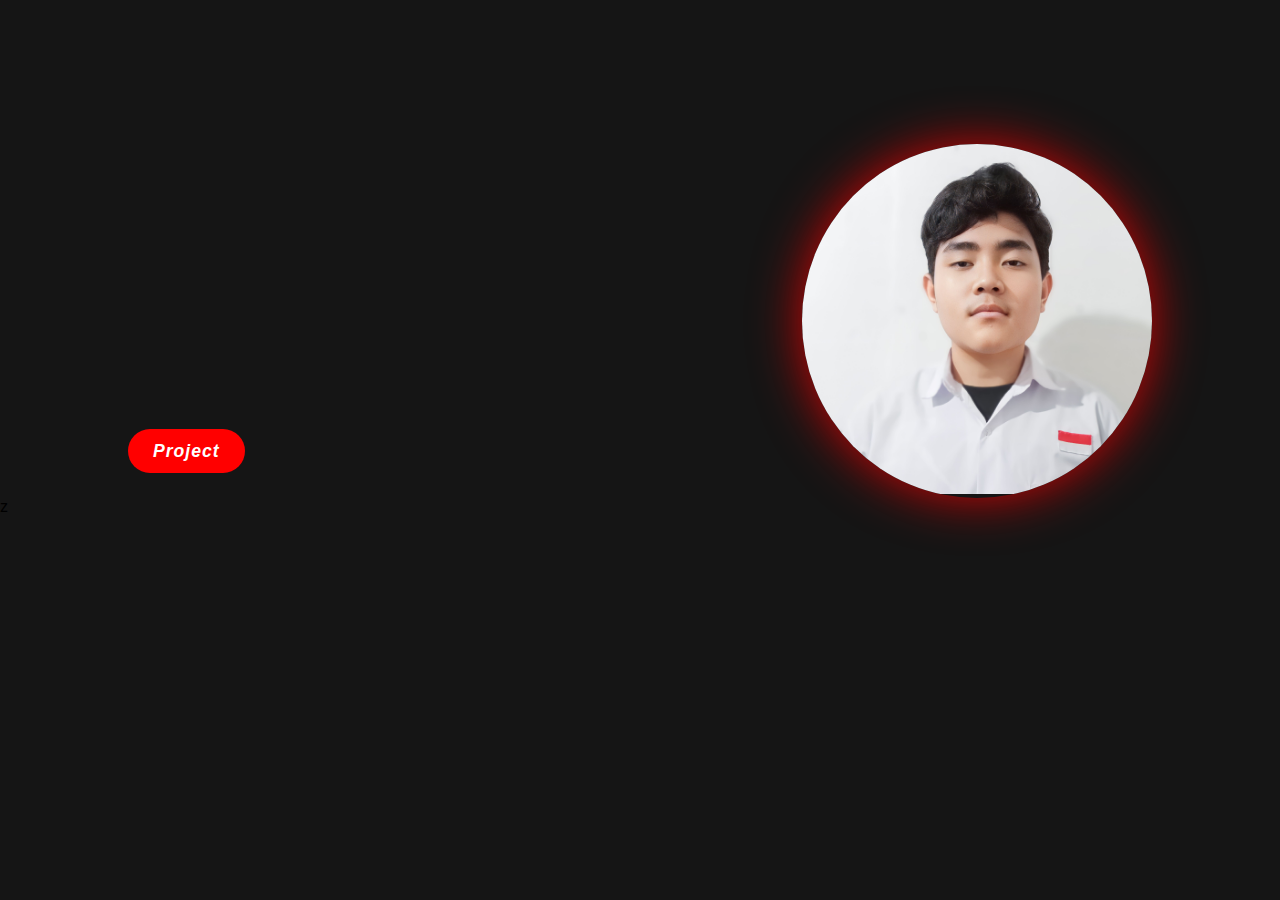
<file: index.html>
<!DOCTYPE html>
<html lang="en">
<head>
    <meta charset="UTF-8">
    <meta name="viewport" content="width=device-width, initial-scale=1.0">
    <title>Portofolio</title>
    <link rel="stylesheet" href="home.css">
    <link href='https://unpkg.com/boxicons@2.1.4/css/boxicons.min.css' rel='stylesheet'>
</head>
    <body>  
        <header>
            <nav>
                <div class="judul">
                    <div class="nama1" style="--j:1;">fakhri's</div>
                    <div class="nama2" style="--j:2;">website.</div>
                </div>
                <div class="kanan">
                    <ul>
                        <li><a href="keahlian.html" style="--i:1;">Keahlian</a></li>
                    </ul>
                    <ul>
                        <li><a href="AboutMe.html" style="--i:2;">Tentang Saya</a></li>
                    </ul>
                    <ul class="aktif">
                        <li><a href="home.html" style="--i:3;">Home</a></li>
                    </ul>
                    <ul>
                        <li><a href="cv/Tugas CV (1).pdf" style="--i:4;">Download CV</a></li>
                    </ul>
                </div>
            </nav>
        </header>
    <main>
         <div class="main-container">
                <div class="content">
                        <h1>Hallo Saya <span>Fakhri</span></h1>
                        <div class="typewriter">Dari <span>SMK WIKRAMA BOGOR</span></div>
                        <p>Perkenalkan ini merupakan website pertama saya yaitu website portofolio.Saya membuat website ini tentunya dengan kemampuan sendiri. Bagaimana saya bisa mebuat ini? Tentunya saya di ajarkan oleh para guru di sekolah saya dan selebihnya saya melihat tutorial-tutorial di media sosial.<br>Ayo mulai perjalanan ini!!</p><br><br>   
                        <a href="project.html" target="_blank" class="project" style="--u:4;">
                            <i>Project</i>
                        </a>
                </div>
                <div class="image">
                    <img src="img/WhatsApp Image 2024-12-15 at 15.15.19_74a1de1b.jpg" alt="muka">
                </div>
                
         </div>
    </main>
         <footer> 
                <div class="icon"> 
                    <a href="https://www.instagram.com/rmadhanney_" target="_blank" class="logoig" style="--u:1;">
                        <i class='bx bxl-instagram' ></i>
                    </a>
                        <a href="https://wa.me/6283830540074" target="_blank" class="logowa" style="--u:2;">
                            <i class='bx bxl-whatsapp'></i>
                        </a> 
                    <a href="https://www.linkedin.com/in/muhammad-fakhri-yusuf-ramadhan-06ab73341" target="_blank" class="linked" style="--u:3;">
                        <i class='bx bxl-linkedin' ></i>
                    </a>
                </div>
         </footer>
    </body>
</html>z
</file>
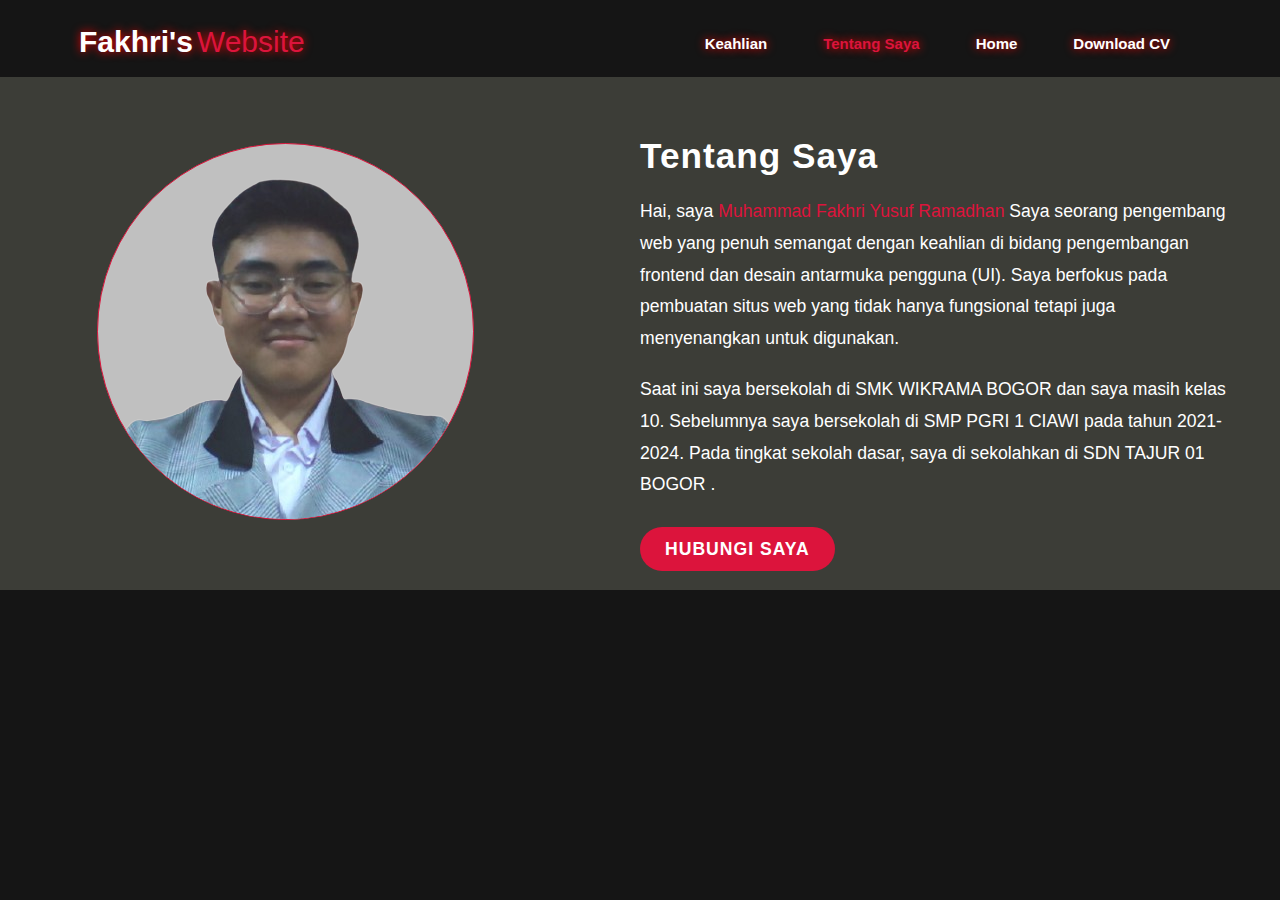
<file: AboutMe.html>
<!DOCTYPE html>
<html lang="en">
<head>
    <meta charset="UTF-8">
    <meta name="viewport" content="width=device-width, initial-scale=1.0">
    <title>Portofolio</title>
    <link rel="stylesheet" href="AboutMe.css">
</head>
    <body>  
        <header>
            <nav>
                <div class="judul">
                    <div class="nama1">fakhri's</div>
                    <div class="nama2">website</div>
                </div>
                <div class="kanan">
                    <ul>
                        <li><a href="keahlian.html">Keahlian</a></li>
                    </ul>
                    <ul class="aktif">
                        <li><a href="AboutMe.html">Tentang Saya</a></li>
                    </ul>
                    <ul>
                        <li><a href="index.html">Home</a></li>
                    </ul>
                    <ul>
                        <li><a href="cv/Tugas CV (1).pdf" target="blank">Download CV</a></li>
                    </ul>
                </div>
            </nav>
        </header>
        <section id="about" class="about">
            <div class="container">
                <div class="about-content">
                    <div class="about-img">
                        <img src="img/WIN_20241209_09_00_36_Pro-removebg-preview.png" alt="Foto Saya">
                    </div>
                    <div class="about-text">
                        <h2>Tentang Saya</h2>
                        <p>
                            Hai, saya <span>Muhammad Fakhri Yusuf Ramadhan</span> Saya seorang pengembang web yang penuh semangat dengan keahlian di bidang pengembangan frontend dan desain antarmuka pengguna (UI). Saya berfokus pada pembuatan situs web yang tidak hanya fungsional tetapi juga menyenangkan untuk digunakan.
                        </p>
                        <p>
                            Saat ini saya bersekolah di SMK WIKRAMA BOGOR dan saya masih kelas 10. Sebelumnya saya bersekolah di SMP PGRI 1 CIAWI pada tahun 2021-2024. Pada tingkat sekolah dasar, saya di sekolahkan di SDN TAJUR 01 BOGOR .
                        </p><br>
                        <a href="https://wa.me/6283830540074" target="blank" class="btn">Hubungi Saya</a>
                    </div>
                </div>
            </div>
        </section>
        
       
        </body>

</html>
</file>
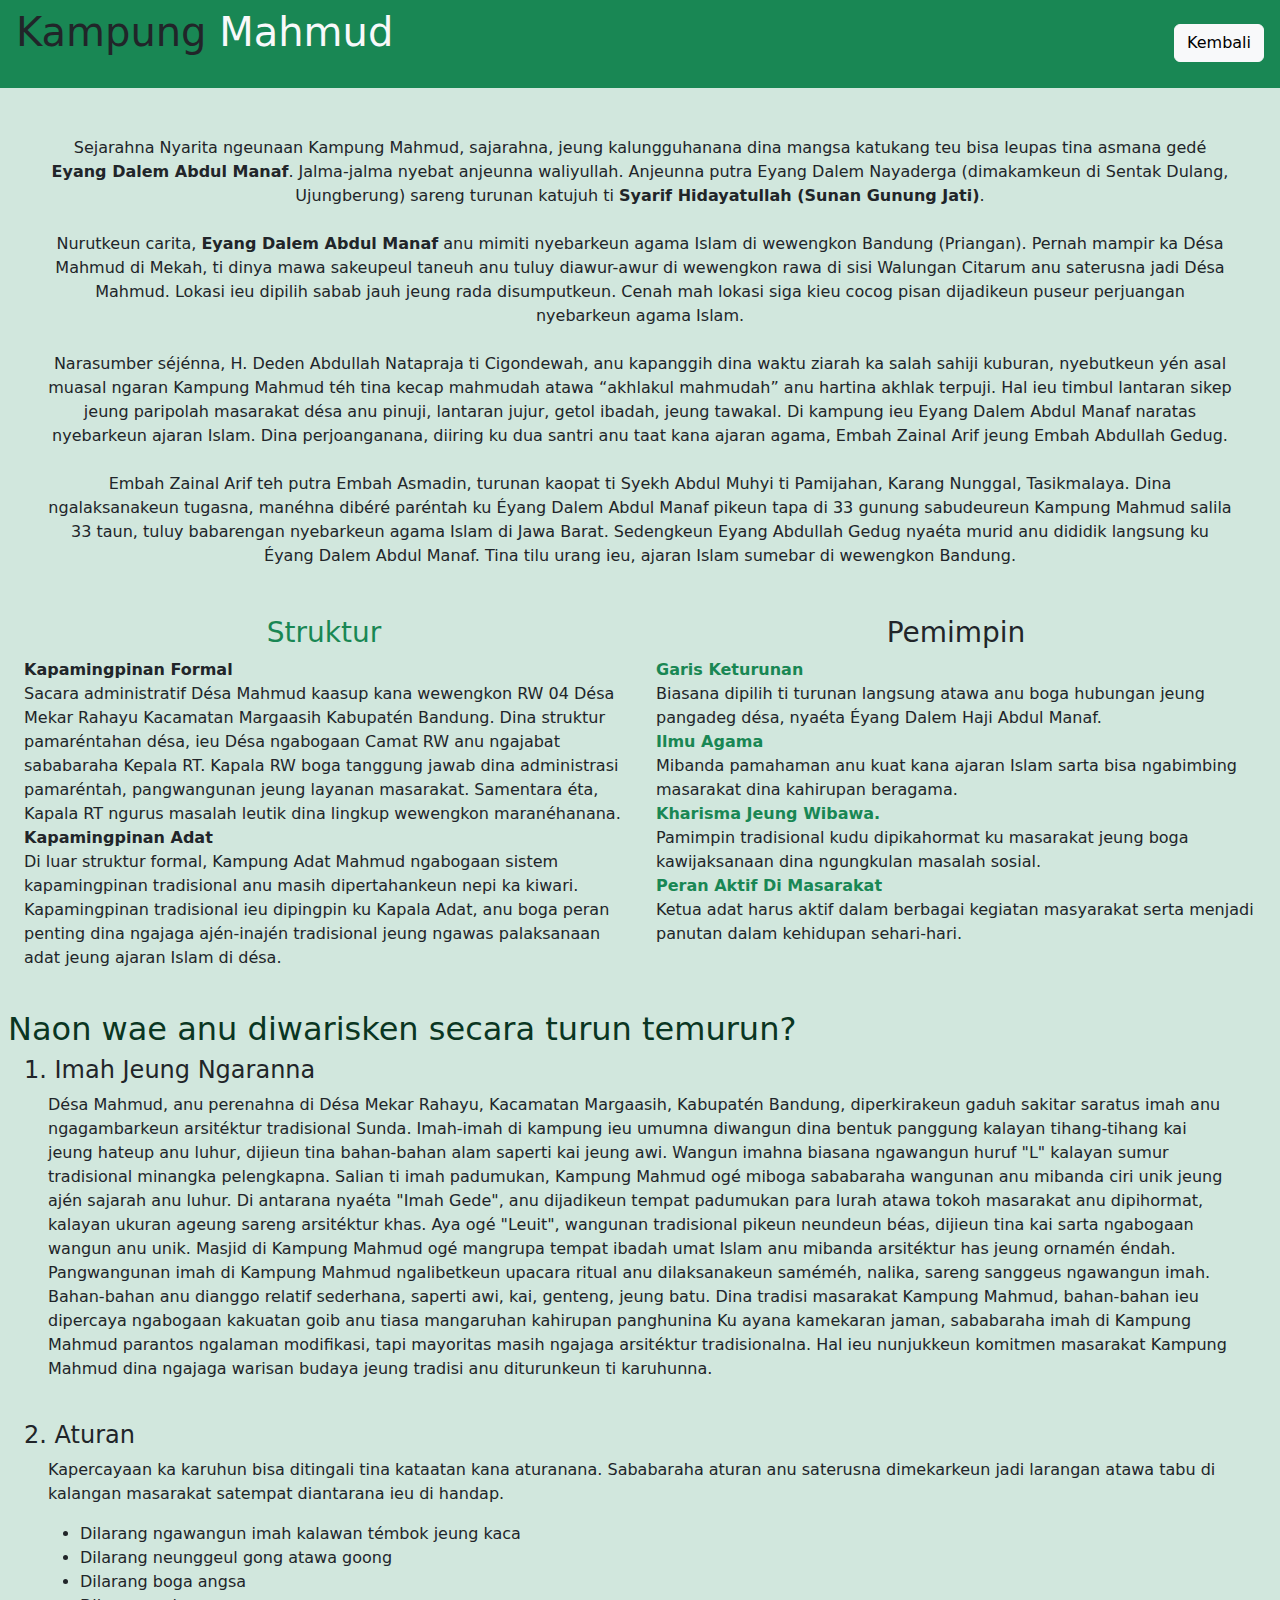
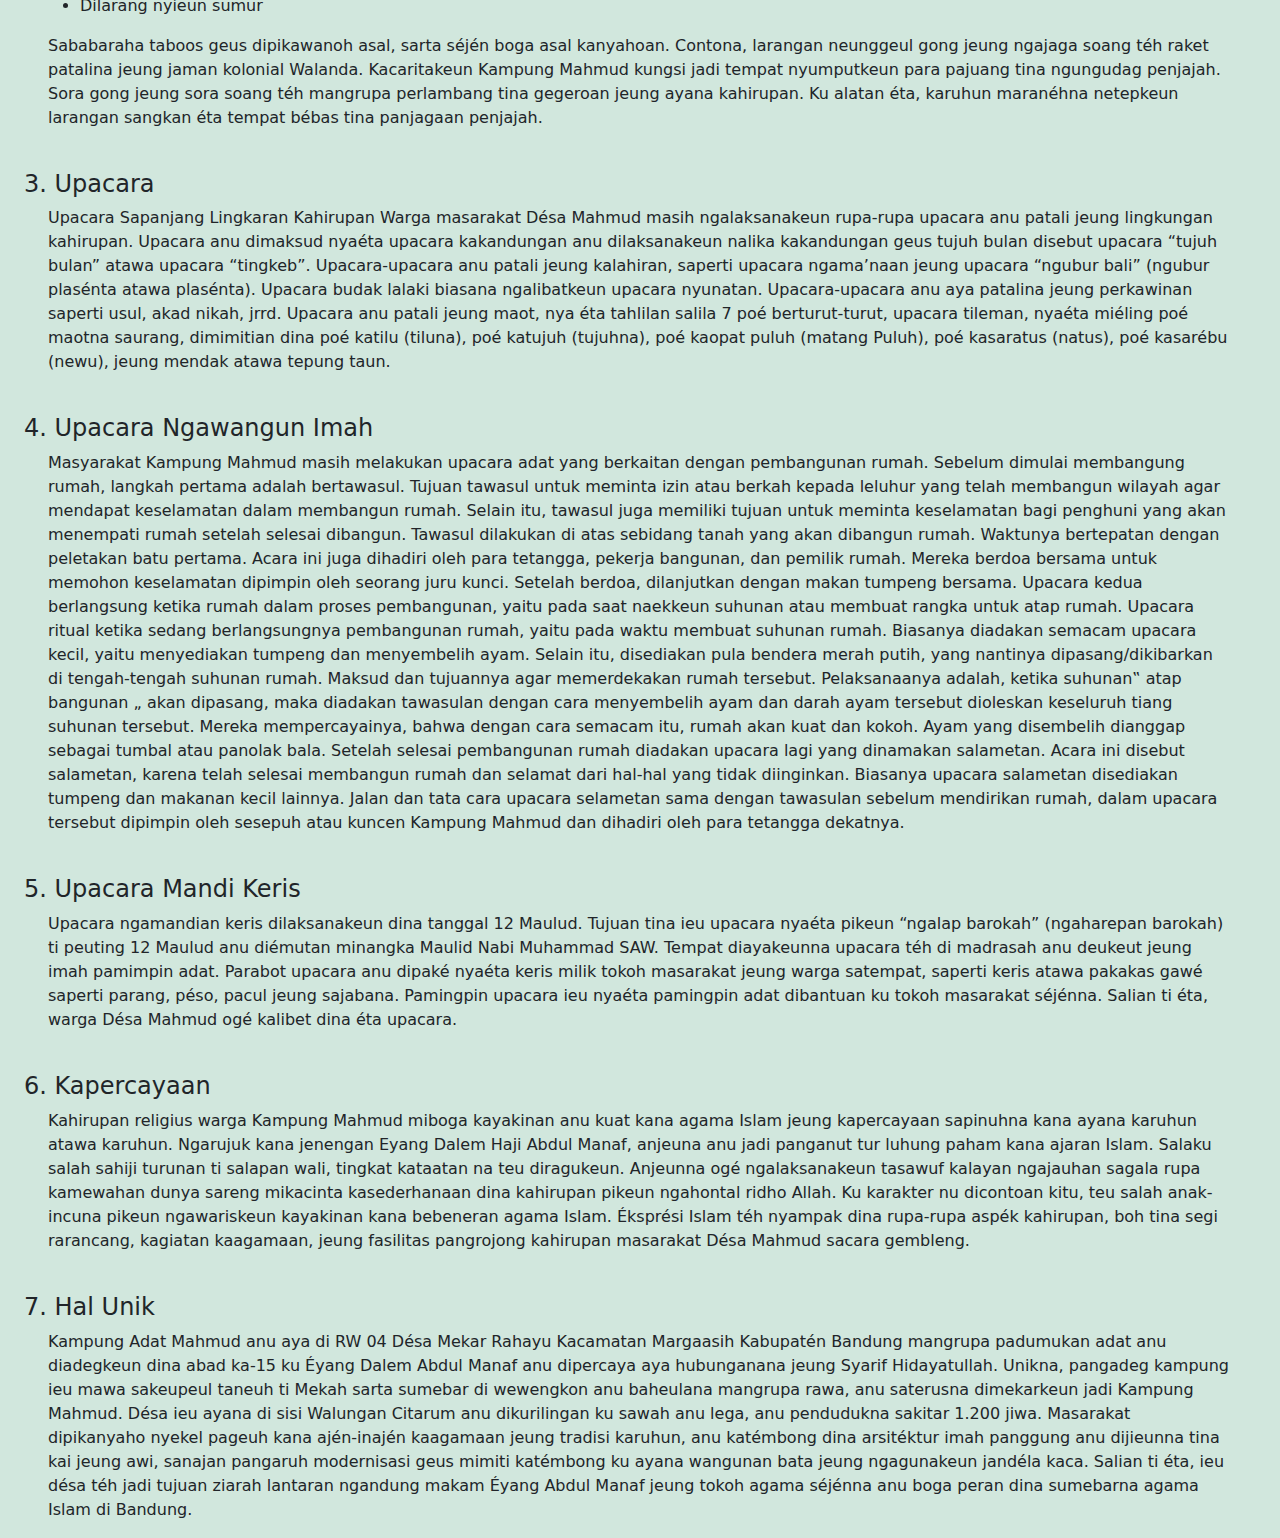
<file: bsunda.html>
<!DOCTYPE html>
<html lang="en">
<head>
    <meta charset="UTF-8">
    <meta name="viewport" content="width=device-width, initial-scale=1.0">
    <title>Document</title>
    <link href="https://cdn.jsdelivr.net/npm/bootstrap@5.3.3/dist/css/bootstrap.min.css" rel="stylesheet" integrity="sha384-QWTKZyjpPEjISv5WaRU9OFeRpok6YctnYmDr5pNlyT2bRjXh0JMhjY6hW+ALEwIH" crossorigin="anonymous">
</head>
<body class="bg-success-subtle">
    <div class="d-flex justify-content-between bg-success pb-4">
        <div>
            <h1 class="ms-3 mt-2">Kampung <span class="text-light">Mahmud</span></h1>
        </div>
        <div class="me-3">
        <a href="project.html"><button type="button" class="btn btn-light mt-4">Kembali<i class=" text-secondary"></i></button></a>
        </div>
    </div>
    <div class="pendahuluan">
        <p class="text-center m-5"> Sejarahna Nyarita ngeunaan Kampung Mahmud, sajarahna, jeung kalungguhanana dina mangsa katukang teu bisa leupas tina asmana gedé <strong>Eyang Dalem Abdul Manaf</strong>. Jalma-jalma nyebat anjeunna waliyullah. Anjeunna putra Eyang Dalem Nayaderga (dimakamkeun di Sentak Dulang, Ujungberung) sareng turunan katujuh ti <strong>Syarif Hidayatullah (Sunan Gunung Jati)</strong>.<br><br>
            Nurutkeun carita, <strong>Eyang Dalem Abdul Manaf</strong> anu mimiti nyebarkeun agama Islam di wewengkon Bandung (Priangan). Pernah mampir ka Désa Mahmud di Mekah, ti dinya mawa sakeupeul taneuh anu tuluy diawur-awur di wewengkon rawa di sisi Walungan Citarum anu saterusna jadi Désa Mahmud. Lokasi ieu dipilih sabab jauh jeung rada disumputkeun. Cenah mah lokasi siga kieu cocog pisan dijadikeun puseur perjuangan nyebarkeun agama Islam.<br><br>
            Narasumber séjénna, H. Deden Abdullah Natapraja ti Cigondewah, anu kapanggih dina waktu ziarah ka salah sahiji kuburan, nyebutkeun yén asal muasal ngaran Kampung Mahmud téh tina kecap mahmudah atawa “akhlakul mahmudah” anu hartina akhlak terpuji. Hal ieu timbul lantaran sikep jeung paripolah masarakat désa anu pinuji, lantaran jujur, getol ibadah, jeung tawakal. Di kampung ieu Eyang Dalem Abdul Manaf naratas nyebarkeun ajaran Islam. Dina perjoanganana, diiring ku dua santri anu taat kana ajaran agama, Embah Zainal Arif jeung Embah Abdullah Gedug.<br><br>
            Embah Zainal Arif teh putra Embah Asmadin, turunan kaopat ti Syekh Abdul Muhyi ti Pamijahan, Karang Nunggal, Tasikmalaya. Dina ngalaksanakeun tugasna, manéhna dibéré paréntah ku Éyang Dalem Abdul Manaf pikeun tapa di 33 gunung sabudeureun Kampung Mahmud salila 33 taun, tuluy babarengan nyebarkeun agama Islam di Jawa Barat. Sedengkeun Eyang Abdullah Gedug nyaéta murid anu dididik langsung ku Éyang Dalem Abdul Manaf. Tina tilu urang ieu, ajaran Islam sumebar di wewengkon Bandung.
            </p>
    </div> 
    <div class="d-flex justify-content-between m-4">        
        <div class="atu w-50 me-3">
            <h3 class="text-center text-success">Struktur</h3> 
            
            <p><strong>Kapamingpinan Formal</strong><br>Sacara administratif Désa Mahmud kaasup kana wewengkon RW 04 Désa Mekar Rahayu Kacamatan Margaasih Kabupatén Bandung. Dina struktur pamaréntahan désa, ieu Désa ngabogaan Camat RW anu ngajabat sababaraha Kepala RT. Kapala RW boga tanggung jawab dina administrasi pamaréntah, pangwangunan jeung layanan masarakat. Samentara éta, Kapala RT ngurus masalah leutik dina lingkup wewengkon maranéhanana.<br>
            <strong>Kapamingpinan Adat</strong><br>Di luar struktur formal, Kampung Adat Mahmud ngabogaan sistem kapamingpinan tradisional anu masih dipertahankeun nepi ka kiwari. Kapamingpinan tradisional ieu dipingpin ku Kapala Adat, anu boga peran penting dina ngajaga ajén-inajén tradisional jeung ngawas palaksanaan adat jeung ajaran Islam di désa.</p>
           
        </div>
        <div class="pemimpin w-50 ms-3">
            <h3 class="text-center ">Pemimpin</h3>
            <strong class="text-success">Garis Keturunan</strong><br>
            Biasana dipilih ti turunan langsung atawa anu boga hubungan jeung pangadeg désa, nyaéta Éyang Dalem Haji Abdul Manaf.<br>
            <strong class="text-success">Ilmu Agama</strong><br>
            Mibanda pamahaman anu kuat kana ajaran Islam sarta bisa ngabimbing masarakat dina kahirupan beragama.<br>
            <strong class="text-success">Kharisma Jeung Wibawa.</strong><br>
            Pamimpin tradisional kudu dipikahormat ku masarakat jeung boga kawijaksanaan dina ngungkulan masalah sosial.<br>
            <strong class="text-success">Peran Aktif Di Masarakat</strong><br>
            Ketua adat harus aktif dalam berbagai kegiatan masyarakat serta menjadi panutan dalam kehidupan sehari-hari.
            
        </div>   
    </div>
    <div>
        <h2 class="text-success-emphasis ms-2">Naon wae anu diwarisken secara turun temurun?</h2>
        <h4 class="ms-4">1. Imah Jeung Ngaranna<br></h4>
            <p class="ms-5 me-5">Désa Mahmud, anu perenahna di Désa Mekar Rahayu, Kacamatan Margaasih, Kabupatén Bandung, diperkirakeun gaduh sakitar saratus imah anu ngagambarkeun arsitéktur tradisional Sunda. Imah-imah di kampung ieu umumna diwangun dina bentuk panggung kalayan tihang-tihang kai jeung hateup anu luhur, dijieun tina bahan-bahan alam saperti kai jeung awi. Wangun imahna biasana ngawangun huruf "L" kalayan sumur tradisional minangka pelengkapna.
            Salian ti imah padumukan, Kampung Mahmud ogé miboga sababaraha wangunan anu mibanda ciri unik jeung ajén sajarah anu luhur. Di antarana nyaéta "Imah Gede", anu dijadikeun tempat padumukan para lurah atawa tokoh masarakat anu dipihormat, kalayan ukuran ageung sareng arsitéktur khas. Aya ogé "Leuit", wangunan tradisional pikeun neundeun béas, dijieun tina kai sarta ngabogaan wangun anu unik. Masjid di Kampung Mahmud ogé mangrupa tempat ibadah umat Islam anu mibanda arsitéktur has jeung ornamén éndah.
            Pangwangunan imah di Kampung Mahmud ngalibetkeun upacara ritual anu dilaksanakeun saméméh, nalika, sareng sanggeus ngawangun imah. Bahan-bahan anu dianggo relatif sederhana, saperti awi, kai, genteng, jeung batu. Dina tradisi masarakat Kampung Mahmud, bahan-bahan ieu dipercaya ngabogaan kakuatan goib anu tiasa mangaruhan kahirupan panghunina
            Ku ayana kamekaran jaman, sababaraha imah di Kampung Mahmud parantos ngalaman modifikasi, tapi mayoritas masih ngajaga arsitéktur tradisionalna. Hal ieu nunjukkeun komitmen masarakat Kampung Mahmud dina ngajaga warisan budaya jeung tradisi anu diturunkeun ti karuhunna.<br><br></p>
        <h4 class="ms-4">2. Aturan<br></h4>
            <p class="ms-5 me-5">Kapercayaan ka karuhun bisa ditingali tina kataatan kana aturanana. Sababaraha aturan anu saterusna dimekarkeun jadi larangan atawa tabu di kalangan masarakat satempat diantarana ieu di handap.</p>
            <ul class="ms-5">
                <li>Dilarang ngawangun imah kalawan témbok jeung kaca</li>
                <li>Dilarang neunggeul gong atawa goong</li>
                <li>Dilarang boga angsa</li>
                <li>Dilarang nyieun sumur</li>
            </ul>
            <p class="ms-5 me-5">Sababaraha taboos geus dipikawanoh asal, sarta séjén boga asal kanyahoan. Contona, larangan neunggeul gong jeung ngajaga soang téh raket patalina jeung jaman kolonial Walanda. Kacaritakeun Kampung Mahmud kungsi jadi tempat nyumputkeun para pajuang tina ngungudag penjajah. Sora gong jeung sora soang téh mangrupa perlambang tina gegeroan jeung ayana kahirupan. Ku alatan éta, karuhun maranéhna netepkeun larangan sangkan éta tempat bébas tina panjagaan penjajah.<br><br></p>
        <h4 class="ms-4">3. Upacara<br></h4>
            <p class="ms-5 me-5">Upacara Sapanjang Lingkaran Kahirupan
            Warga masarakat Désa Mahmud masih ngalaksanakeun rupa-rupa upacara anu patali jeung lingkungan kahirupan. Upacara anu dimaksud nyaéta upacara kakandungan anu dilaksanakeun nalika kakandungan geus tujuh bulan disebut upacara “tujuh bulan” atawa upacara “tingkeb”. Upacara-upacara anu patali jeung kalahiran, saperti upacara ngama’naan jeung upacara “ngubur bali” (ngubur plasénta atawa plasénta). Upacara budak lalaki biasana ngalibatkeun upacara nyunatan. Upacara-upacara anu aya patalina jeung perkawinan saperti usul, akad nikah, jrrd. Upacara anu patali jeung maot, nya éta tahlilan salila 7 poé berturut-turut, upacara tileman, nyaéta miéling poé maotna saurang, dimimitian dina poé katilu (tiluna), poé katujuh (tujuhna), poé kaopat puluh (matang Puluh), poé kasaratus (natus), poé kasarébu (newu), jeung mendak atawa tepung taun.<br><br></p>
        <h4 class="ms-4">4. Upacara Ngawangun Imah<br></h4>
            <p class="ms-5 me-5">Masyarakat Kampung Mahmud masih melakukan upacara adat yang berkaitan dengan pembangunan rumah. Sebelum dimulai membangung rumah, langkah pertama adalah bertawasul. Tujuan tawasul untuk meminta izin atau berkah kepada leluhur yang telah membangun wilayah agar mendapat keselamatan dalam membangun rumah. Selain itu, tawasul juga memiliki tujuan untuk meminta keselamatan bagi penghuni yang akan menempati rumah setelah selesai dibangun. Tawasul dilakukan di atas sebidang tanah yang akan dibangun rumah. Waktunya bertepatan dengan peletakan batu pertama. Acara ini juga dihadiri oleh para tetangga, pekerja bangunan, dan pemilik rumah. Mereka berdoa bersama untuk memohon keselamatan dipimpin oleh seorang juru kunci. Setelah berdoa, dilanjutkan dengan makan tumpeng bersama. Upacara kedua berlangsung ketika rumah dalam proses pembangunan, yaitu pada saat naekkeun suhunan atau membuat rangka untuk atap rumah. Upacara ritual ketika sedang berlangsungnya pembangunan rumah, yaitu pada waktu membuat suhunan rumah. Biasanya diadakan semacam upacara kecil, yaitu menyediakan tumpeng dan menyembelih ayam. Selain itu, disediakan pula bendera merah putih, yang nantinya dipasang/dikibarkan di tengah-tengah suhunan rumah. Maksud dan tujuannya agar memerdekakan rumah tersebut. Pelaksanaanya adalah, ketika suhunan‟ atap bangunan „ akan dipasang, maka diadakan tawasulan dengan cara menyembelih ayam dan darah ayam tersebut dioleskan keseluruh tiang suhunan tersebut. Mereka mempercayainya, bahwa dengan cara semacam itu, rumah akan kuat dan kokoh. Ayam yang disembelih dianggap sebagai tumbal atau panolak bala. Setelah selesai pembangunan rumah diadakan upacara lagi yang dinamakan salametan. Acara ini disebut salametan, karena telah selesai membangun rumah dan selamat dari hal-hal yang tidak diinginkan. Biasanya upacara salametan disediakan tumpeng dan makanan kecil lainnya. Jalan dan tata cara upacara selametan sama dengan tawasulan sebelum mendirikan rumah, dalam upacara tersebut dipimpin oleh sesepuh atau kuncen Kampung Mahmud dan dihadiri oleh para tetangga dekatnya.<br><br></p>
        <h4 class="ms-4">5. Upacara Mandi Keris<br></h4>
            <p class="ms-5 me-5">Upacara ngamandian keris dilaksanakeun dina tanggal 12 Maulud. Tujuan tina ieu upacara nyaéta pikeun “ngalap barokah” (ngaharepan barokah) ti peuting 12 Maulud anu diémutan minangka Maulid Nabi Muhammad SAW. Tempat diayakeunna upacara téh di madrasah anu deukeut jeung imah pamimpin adat. Parabot upacara anu dipaké nyaéta keris milik tokoh masarakat jeung warga satempat, saperti keris atawa pakakas gawé saperti parang, péso, pacul jeung sajabana. Pamingpin upacara ieu nyaéta pamingpin adat dibantuan ku tokoh masarakat séjénna. Salian ti éta, warga Désa Mahmud ogé kalibet dina éta upacara.<br><br></p>
        <h4 class="ms-4">6. Kapercayaan<br></h4>
            <p class="ms-5 me-5">Kahirupan religius warga Kampung Mahmud miboga kayakinan anu kuat kana agama Islam jeung kapercayaan sapinuhna kana ayana karuhun atawa karuhun. Ngarujuk kana jenengan Eyang Dalem Haji Abdul Manaf, anjeuna anu jadi panganut tur luhung paham kana ajaran Islam. Salaku salah sahiji turunan ti salapan wali, tingkat kataatan na teu diragukeun. Anjeunna ogé ngalaksanakeun tasawuf kalayan ngajauhan sagala rupa kamewahan dunya sareng mikacinta kasederhanaan dina kahirupan pikeun ngahontal ridho Allah. Ku karakter nu dicontoan kitu, teu salah anak-incuna pikeun ngawariskeun kayakinan kana bebeneran agama Islam. Éksprési Islam téh nyampak dina rupa-rupa aspék kahirupan, boh tina segi rarancang, kagiatan kaagamaan, jeung fasilitas pangrojong kahirupan masarakat Désa Mahmud sacara gembleng.<br><br></p>
        <h4 class="ms-4">7. Hal Unik<br></h4>
            <p class="ms-5 me-5">Kampung Adat Mahmud anu aya di RW 04 Désa Mekar Rahayu Kacamatan Margaasih Kabupatén Bandung mangrupa padumukan adat anu diadegkeun dina abad ka-15 ku Éyang Dalem Abdul Manaf anu dipercaya aya hubunganana jeung Syarif Hidayatullah. Unikna, pangadeg kampung ieu mawa sakeupeul taneuh ti Mekah sarta sumebar di wewengkon anu baheulana mangrupa rawa, anu saterusna dimekarkeun jadi Kampung Mahmud. Désa ieu ayana di sisi Walungan Citarum anu dikurilingan ku sawah anu lega, anu pendudukna sakitar 1.200 jiwa. Masarakat dipikanyaho nyekel pageuh kana ajén-inajén kaagamaan jeung tradisi karuhun, anu katémbong dina arsitéktur imah panggung anu dijieunna tina kai jeung awi, sanajan pangaruh modernisasi geus mimiti katémbong ku ayana wangunan bata jeung ngagunakeun jandéla kaca. Salian ti éta, ieu désa téh jadi tujuan ziarah lantaran ngandung makam Éyang Abdul Manaf jeung tokoh agama séjénna anu boga peran dina sumebarna agama Islam di Bandung.</p>
            
        </div>



        <!--Cdn Bootstrap untuk component-->
        <script src="https://cdn.jsdelivr.net/npm/@popperjs/core@2.11.8/dist/umd/popper.min.js" integrity="sha384-I7E8VVD/ismYTF4hNIPjVp/Zjvgyol6VFvRkX/vR+Vc4jQkC+hVqc2pM8ODewa9r" crossorigin="anonymous"></script>
        <script src="https://cdn.jsdelivr.net/npm/bootstrap@5.3.3/dist/js/bootstrap.min.js" integrity="sha384-0pUGZvbkm6XF6gxjEnlmuGrJXVbNuzT9qBBavbLwCsOGabYfZo0T0to5eqruptLy" crossorigin="anonymous"></script>
        <!--Cdn fontawesome-->
        <link rel="stylesheet" href="https://cdnjs.cloudflare.com/ajax/libs/font-awesome/6.7.2/css/all.min.css" integrity="sha512-Evv84Mr4kqVGRNSgIGL/F/aIDqQb7xQ2vcrdIwxfjThSH8CSR7PBEakCr51Ck+w+/U6swU2Im1vVX0SVk9ABhg==" crossorigin="anonymous" referrerpolicy="no-referrer" />
    
</body>
</html>
</file>
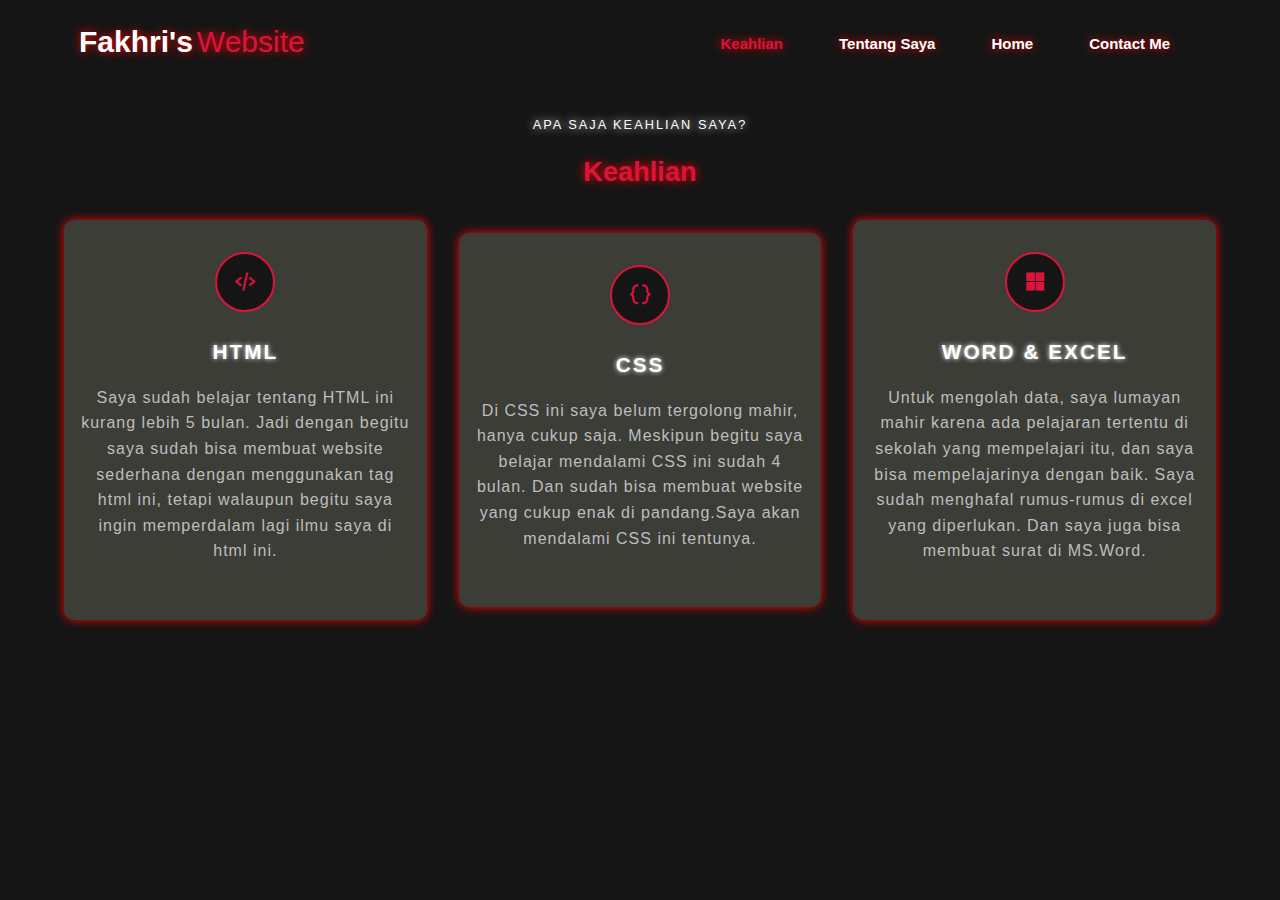
<file: keahlian.html>
<!DOCTYPE html>
<html lang="en">
<head>
    <meta charset="UTF-8">
    <meta name="viewport" content="width=device-width, initial-scale=1.0">
    <title>Portofolio</title>
    <link rel="stylesheet" href="keahlian.css">
    <link href='https://unpkg.com/boxicons@2.1.4/css/boxicons.min.css' rel='stylesheet'>
</head>
    <body>  
        <header>
            <nav>
                <div class="judul">
                    <div class="nama1">fakhri's</div>
                    <div class="nama2">website</div>
                </div>
                <div class="kanan">
                    <ul class="aktif">
                        <li><a href="keahlian.html">Keahlian</a></li>
                    </ul>
                    <ul>
                        <li><a href="AboutMe.html">Tentang Saya</a></li>
                    </ul>
                    <ul>
                        <li><a href="index.html".html">Home</a></li>
                    </ul>
                    <ul>
                        <li><a href="https://wa.me/6283830540074" target="blank">Contact Me </a></li>
                    </ul>
                </div>
            </nav>
        </header>
        <section id="service" class="service">
            <div class="main-text">
                <span>Apa saja keahlian Saya?</span>
                <h2>Keahlian</h2>
            </div>

                <div class="sections-service">
                    <div class="service-box">
                        <i class='bx bx-code-alt service-icon'></i><br><br>
                        <h3>HTML</h3>
                        <p>
                            Saya sudah belajar tentang HTML ini kurang lebih 5 bulan. Jadi dengan begitu saya sudah bisa membuat website sederhana dengan menggunakan tag html ini, tetapi walaupun begitu saya ingin memperdalam lagi ilmu saya di html ini.
                        </p>
                    </div>
                
                
                    <div class="service-box">
                        <i class='bx bx-code-curly service-icon'></i><br><br>
                        <h3>CSS</h3>
                        <p>
                           Di CSS ini saya belum tergolong mahir, hanya cukup saja. Meskipun begitu saya belajar mendalami CSS ini sudah 4 bulan. Dan sudah bisa membuat website yang cukup enak di pandang.Saya akan mendalami CSS ini tentunya. 
                        </p>
                    </div>
            
                    <div class="service-box">
                        <i class='bx bxl-microsoft service-icon'></i><br><br>
                        <h3>Word & Excel</h3>
                        <p>
                            Untuk mengolah data, saya lumayan mahir karena ada pelajaran tertentu di sekolah yang mempelajari itu, dan saya bisa mempelajarinya dengan baik. Saya sudah menghafal rumus-rumus di excel yang diperlukan. Dan saya juga bisa membuat surat di MS.Word.
                        </p>
                    </div>
                </div>
        </section>
    </body>
</html>
</file>
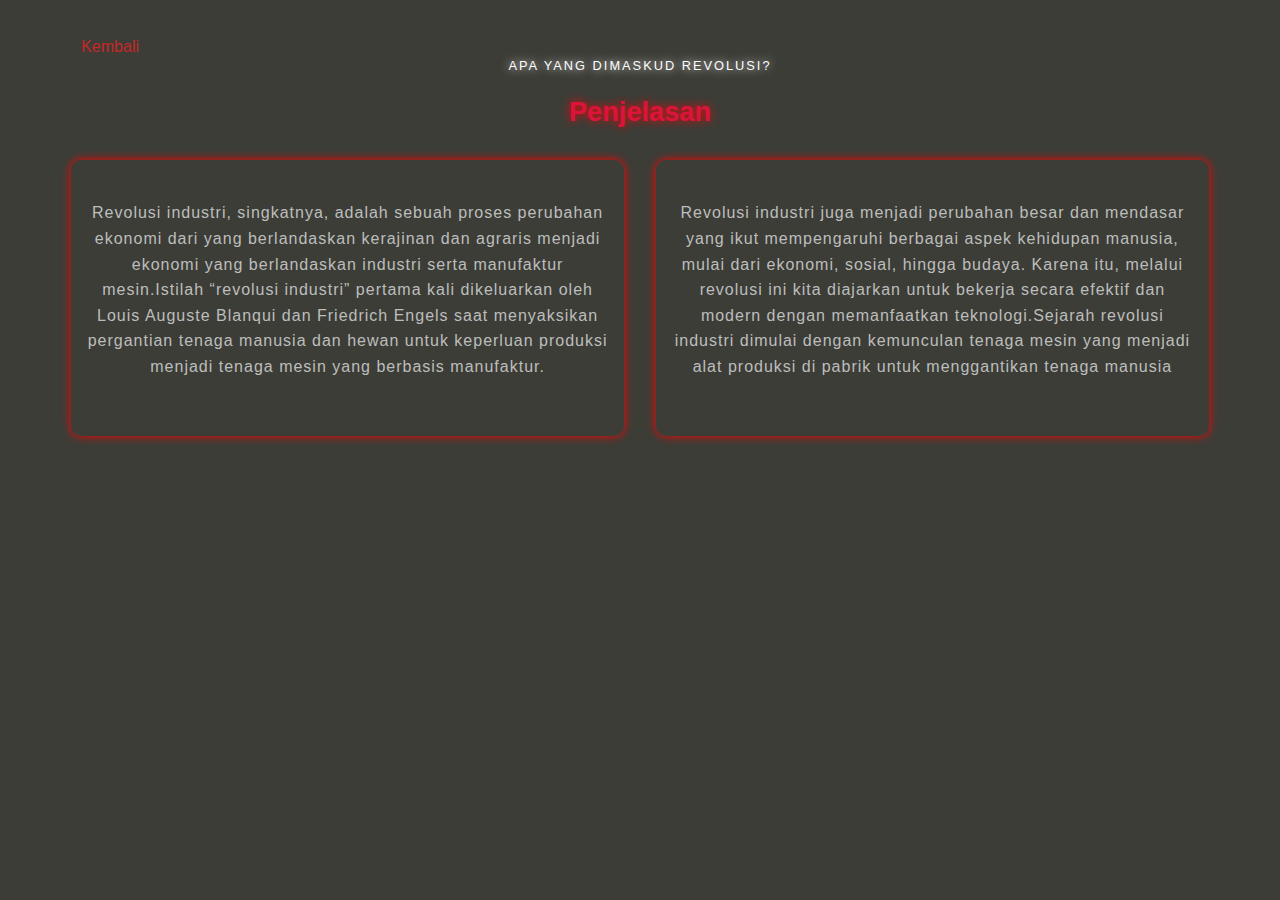
<file: penj.html>
<!DOCTYPE html>
<html lang="en">
<head>
    <meta charset="UTF-8">
    <meta name="viewport" content="width=device-width, initial-scale=1.0">
    <title>Document</title>
    <link rel="stylesheet" href="penj.css">
</head>
<body>
    <section id="service" class="service">
        <a href="sejarah.html">Kembali</a>
        <div class="main-text">
            <span>Apa yang dimaskud revolusi?</span>
            <h2>Penjelasan</h2>
        </div>

            <div class="sections-service">
                <div class="service-box">
                    <p>
                        Revolusi industri, singkatnya, adalah sebuah proses perubahan ekonomi dari yang berlandaskan kerajinan dan agraris menjadi ekonomi yang berlandaskan industri serta manufaktur mesin.Istilah “revolusi industri” pertama kali dikeluarkan oleh Louis Auguste Blanqui dan Friedrich Engels saat menyaksikan pergantian tenaga manusia dan hewan untuk keperluan produksi menjadi tenaga mesin yang berbasis manufaktur.
                    </p>
                </div>
            
            
                <div class="service-box">
                    <p>
                        Revolusi industri juga menjadi perubahan besar dan mendasar yang ikut mempengaruhi berbagai aspek kehidupan manusia, mulai dari ekonomi, sosial, hingga budaya. Karena itu, melalui revolusi ini kita diajarkan untuk bekerja secara efektif dan modern dengan memanfaatkan teknologi.Sejarah revolusi industri dimulai dengan kemunculan tenaga mesin yang menjadi alat produksi di pabrik untuk menggantikan tenaga manusia
                    </p>
                </div>
            </div>
    </section>
</body>
</html>
</file>
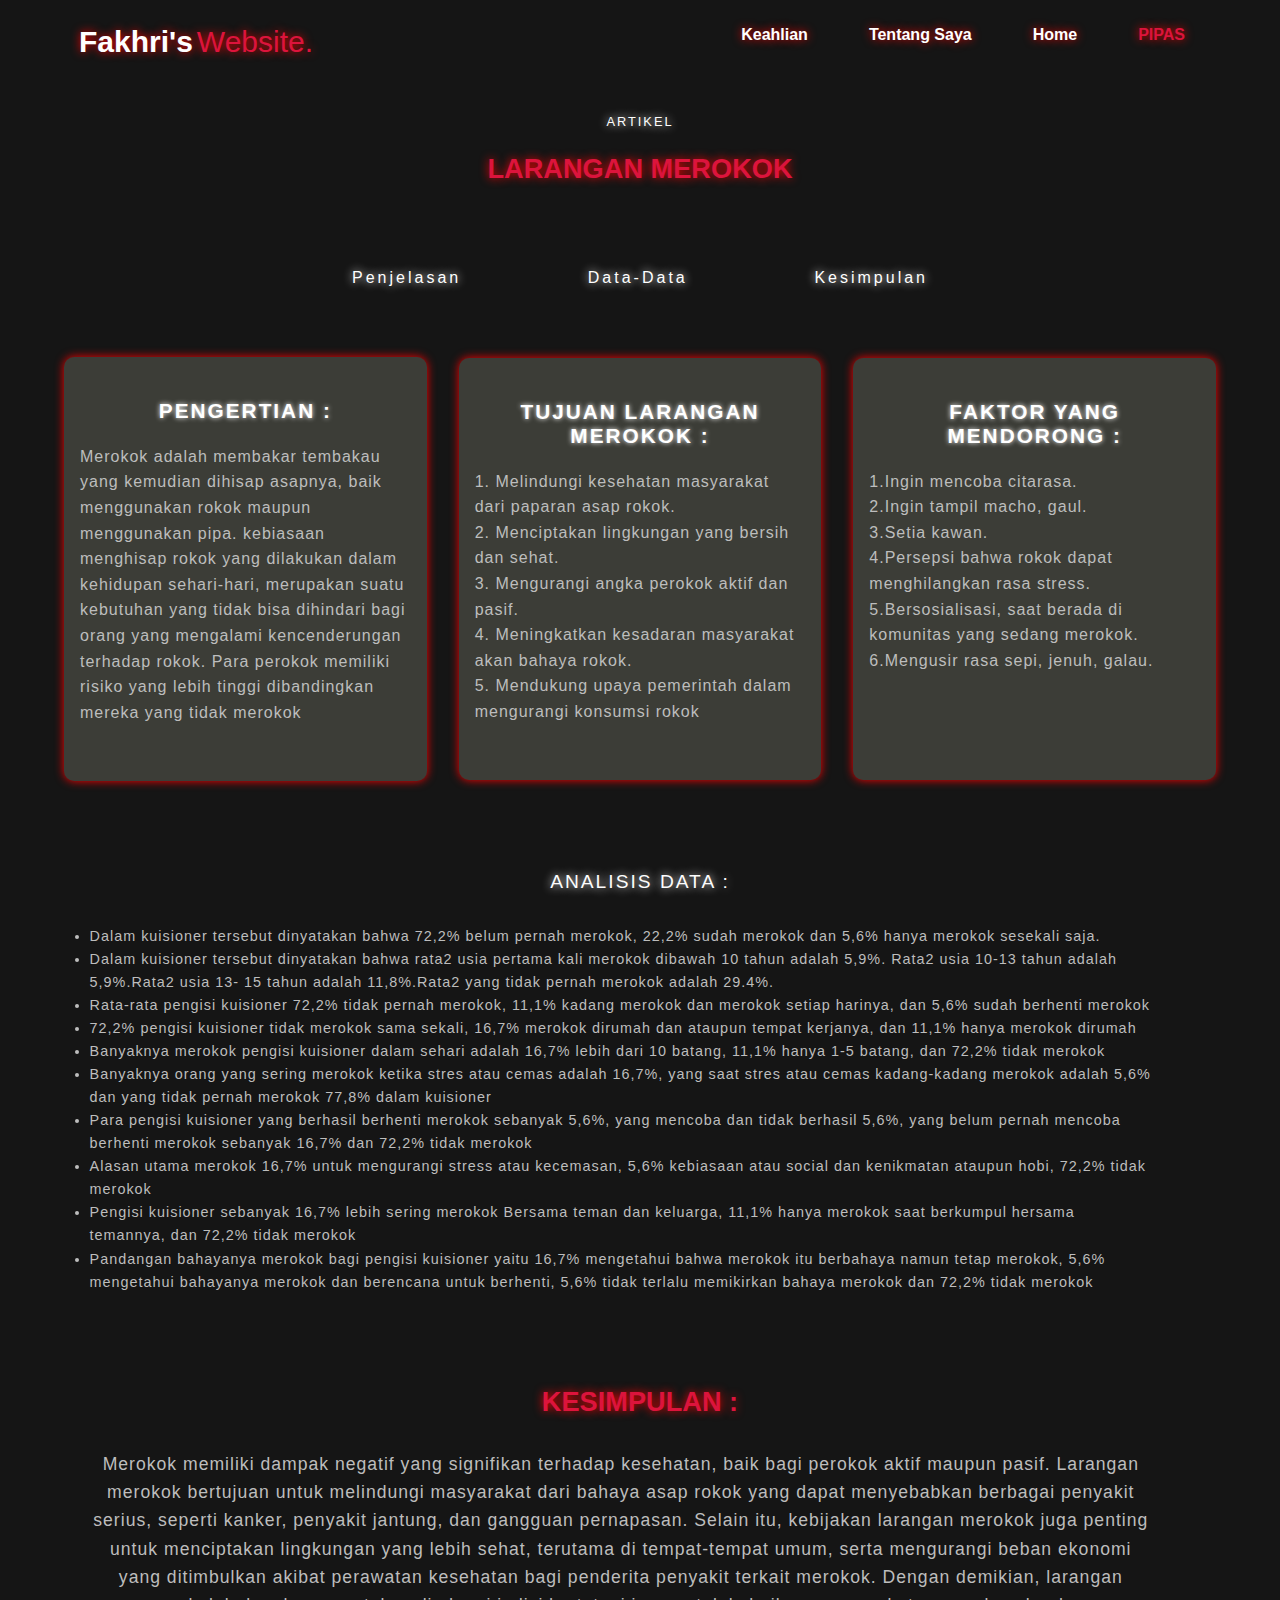
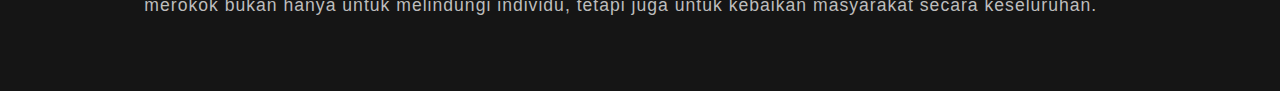
<file: pipas.html>
<!DOCTYPE html>
<html lang="en">
<head>
    <meta charset="UTF-8">
    <meta name="viewport" content="width=device-width, initial-scale=1.0">
    <title>PIPAS</title>
    <link rel="stylesheet" href="pipas.css">
    <link href='https://unpkg.com/boxicons@2.1.4/css/boxicons.min.css' rel='stylesheet'>
</head>
<body>
    <header>
        <nav>
            <div class="judul">
                <div class="nama1" style="--j:1;">fakhri's</div>
                <div class="nama2" style="--j:2;">website.</div>
            </div>
            <div class="kanan">
                <ul>
                    <li><a href="keahlian.html" style="--i:1;">Keahlian</a></li>
                </ul>
                <ul>
                    <li><a href="AboutMe.html" style="--i:2;">Tentang Saya</a></li>
                </ul>
                <ul>
                    <li><a href="index.html" style="--i:3;">Home</a></li>
                </ul>
                <ul class="aktif">
                    <li><a href="pipas.html" style="--i:4;">PIPAS</a></li>
                </ul>
            </div>
        </nav>
    </header>
    <section id="service" class="service">
        <div class="main-text">
            <span>ARTIKEL</span>
            <h2>LARANGAN MEROKOK</h2>
        </div><br><br>
            <div class="pilihan">
                <ul>
                    <li><a href="#1">Penjelasan</a></li>
                </ul>
                <ul>
                    <li><a href="#2">Data-Data</a></li>
                </ul>
                <ul>
                    <li><a href="#3">Kesimpulan</a></li>
                </ul>
            </div>
            <br>
            <br>
            <br>
            <div class="sections-service">
                <div class="service-box">
                    <h3>Pengertian :</h3>
                    <p>
                        Merokok adalah membakar tembakau yang kemudian dihisap asapnya, baik
                        menggunakan rokok maupun menggunakan pipa. kebiasaan menghisap rokok yang
                        dilakukan dalam kehidupan sehari-hari, merupakan suatu kebutuhan yang tidak bisa
                        dihindari bagi orang yang mengalami kencenderungan terhadap rokok. Para perokok
                        memiliki risiko yang lebih tinggi dibandingkan mereka yang tidak merokok
                    </p>
                </div>
            
            
                <div class="service-box"  id="1">
                    <h3>Tujuan Larangan Merokok :</h3>
                    <p>
                        1. Melindungi kesehatan masyarakat dari paparan asap rokok.<br>
                        2. Menciptakan lingkungan yang bersih dan sehat.<br>
                        3. Mengurangi angka perokok aktif dan pasif.<br>
                        4. Meningkatkan kesadaran masyarakat akan bahaya rokok.<br>
                        5. Mendukung upaya pemerintah dalam mengurangi konsumsi rokok<br>
                    </p>
                </div>
        
                <div class="service-box">
                    <h3>Faktor yang mendorong :</h3>
                    <p>
                        1.Ingin mencoba citarasa.<br>
                        2.Ingin tampil macho, gaul.<br>
                        3.Setia kawan.<br>
                        4.Persepsi bahwa rokok dapat menghilangkan rasa stress.<br>                   5.Bersosialisasi, saat berada di komunitas yang sedang merokok.<br>
                        6.Mengusir rasa sepi, jenuh, galau.<br><br><br>
                    </p>
                </div>
            </div>
    </section>

    <div class="main-text2">
        <span id="2">ANALISIS DATA :</span>
    </div>
        <main>
            <ul>
                <li>Dalam kuisioner tersebut dinyatakan bahwa 72,2% belum pernah merokok, 22,2%
                    sudah merokok dan 5,6% hanya merokok sesekali saja.
                    </li>
                <li>Dalam kuisioner tersebut dinyatakan bahwa rata2 usia pertama kali merokok
                    dibawah 10 tahun adalah 5,9%. Rata2 usia 10-13 tahun adalah 5,9%.Rata2 usia 13-
                    15 tahun adalah 11,8%.Rata2 yang tidak pernah merokok adalah 29.4%.</li>
                <li>Rata-rata pengisi kuisioner 72,2% tidak pernah merokok, 11,1% kadang merokok
                    dan merokok setiap harinya, dan 5,6% sudah berhenti merokok</li>
                <li>72,2% pengisi kuisioner tidak merokok sama sekali, 16,7% merokok dirumah dan
                    ataupun tempat kerjanya, dan 11,1% hanya merokok dirumah
                    </li>
                <li>Banyaknya merokok pengisi kuisioner dalam sehari adalah 16,7% lebih dari 10
                    batang, 11,1% hanya 1-5 batang, dan 72,2% tidak merokok</li>
                <li>Banyaknya orang yang sering merokok ketika stres atau cemas adalah 16,7%, yang
                    saat stres atau cemas kadang-kadang merokok adalah 5,6% dan yang tidak pernah
                    merokok 77,8% dalam kuisioner</li>
                <li>Para pengisi kuisioner yang berhasil berhenti merokok sebanyak 5,6%, yang
                    mencoba dan tidak berhasil 5,6%, yang belum pernah mencoba berhenti merokok
                    sebanyak 16,7% dan 72,2% tidak merokok</li>
                <li>Alasan utama merokok 16,7% untuk mengurangi stress atau kecemasan, 5,6%
                    kebiasaan atau social dan kenikmatan ataupun hobi, 72,2% tidak merokok</Li>
                <li>Pengisi kuisioner sebanyak 16,7% lebih sering merokok Bersama teman dan
                    keluarga, 11,1% hanya merokok saat berkumpul hersama temannya, dan 72,2%
                    tidak merokok</li>
                <li>Pandangan bahayanya merokok bagi pengisi kuisioner yaitu 16,7% mengetahui
                    bahwa merokok itu berbahaya namun tetap merokok, 5,6% mengetahui bahayanya
                    merokok dan berencana untuk berhenti, 5,6% tidak terlalu memikirkan bahaya
                    merokok dan 72,2% tidak merokok</li>
            </ul>
        </main>
    <br>
        <br>    
            <br>
            <div class="main-text3">
                <h2 id="3">KESIMPULAN :</h2>
            </div>
            <div class="kesimpulan">
                <p>Merokok memiliki dampak negatif yang signifikan terhadap kesehatan, baik bagi perokok aktif maupun pasif. Larangan merokok bertujuan untuk melindungi masyarakat dari bahaya asap rokok yang dapat menyebabkan berbagai penyakit serius, seperti kanker, penyakit jantung, dan gangguan pernapasan. Selain itu, kebijakan larangan merokok juga penting untuk menciptakan lingkungan yang lebih sehat, terutama di tempat-tempat umum, serta mengurangi beban ekonomi yang ditimbulkan akibat perawatan kesehatan bagi penderita penyakit terkait merokok. Dengan demikian, larangan merokok bukan hanya untuk melindungi individu, tetapi juga untuk kebaikan masyarakat secara keseluruhan.</p>
            </div>
         <br>
       <br>
     <br>
</body>
</html>
</file>
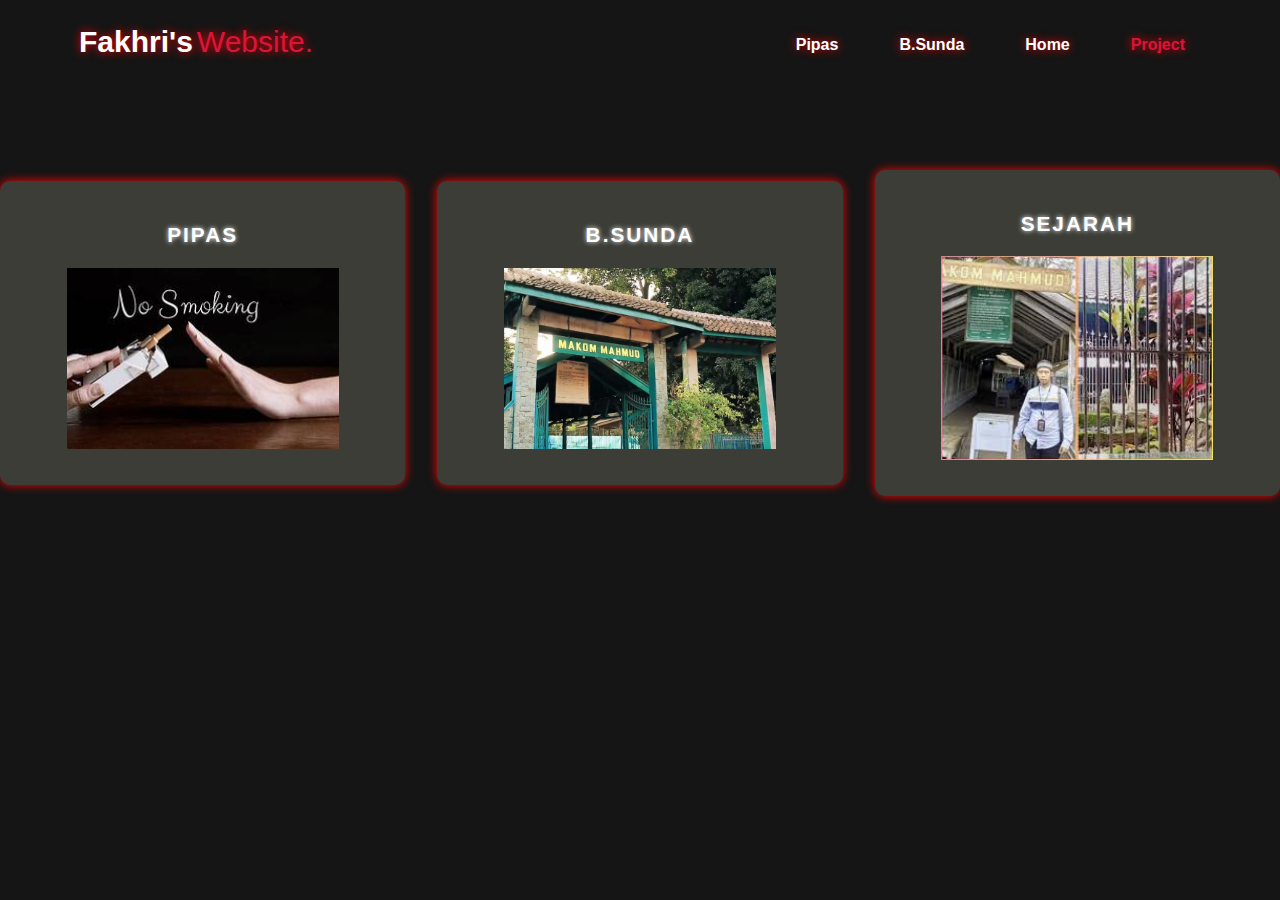
<file: project.html>
<!DOCTYPE html>
<html lang="en">
<head>
    <meta charset="UTF-8">
    <meta name="viewport" content="width=device-width, initial-scale=1.0">
    <title>Portofolio</title>
    <link rel="stylesheet" href="project.css">
    <link href='https://unpkg.com/boxicons@2.1.4/css/boxicons.min.css' rel='stylesheet'>
</head>
    <body>  
        <header>
            <nav>
                <div class="judul">
                    <div class="nama1" style="--j:1;">fakhri's</div>
                    <div class="nama2" style="--j:2;">website.</div>
                </div>
                <div class="kanan">
                    <ul>
                        <li><a href="pipas.html" style="--i:1;">Pipas</a></li>
                    </ul>
                    <ul>
                        <li><a href="Bsunda.html" style="--i:2;">B.Sunda</a></li>
                    </ul>
                    <ul>
                        <li><a href="index.html" style="--i:3;">Home</a></li>
                    </ul>
                    <ul class="aktif">
                        <li><a href="project.html" style="--i:4;">Project</a></li>
                    </ul>
                </div>
            </nav>
        </header>

        <div class="sections-service">
            <div class="service-box">
                <h3>PIPAS</h3>
                <a href="pipas.html"><img src="img/th.jpg"></a>
            </div>
        
        
            <div class="service-box">
                <h3>B.Sunda</h3>
                <a href = "bsunda.html"><img src="img/WhatsApp Image 2025-02-18 at 13.33.37_32647315.jpg"></a>
            </div>
    
            <div class="service-box" id="1">
                <h3>Sejarah</h3>
                <a href = "sejarah.html"><img src="img/WhatsApp Image 2025-02-18 at 13.33.50_69842996.jpg"></a>
            </div>
        </div>
</body>
</file>
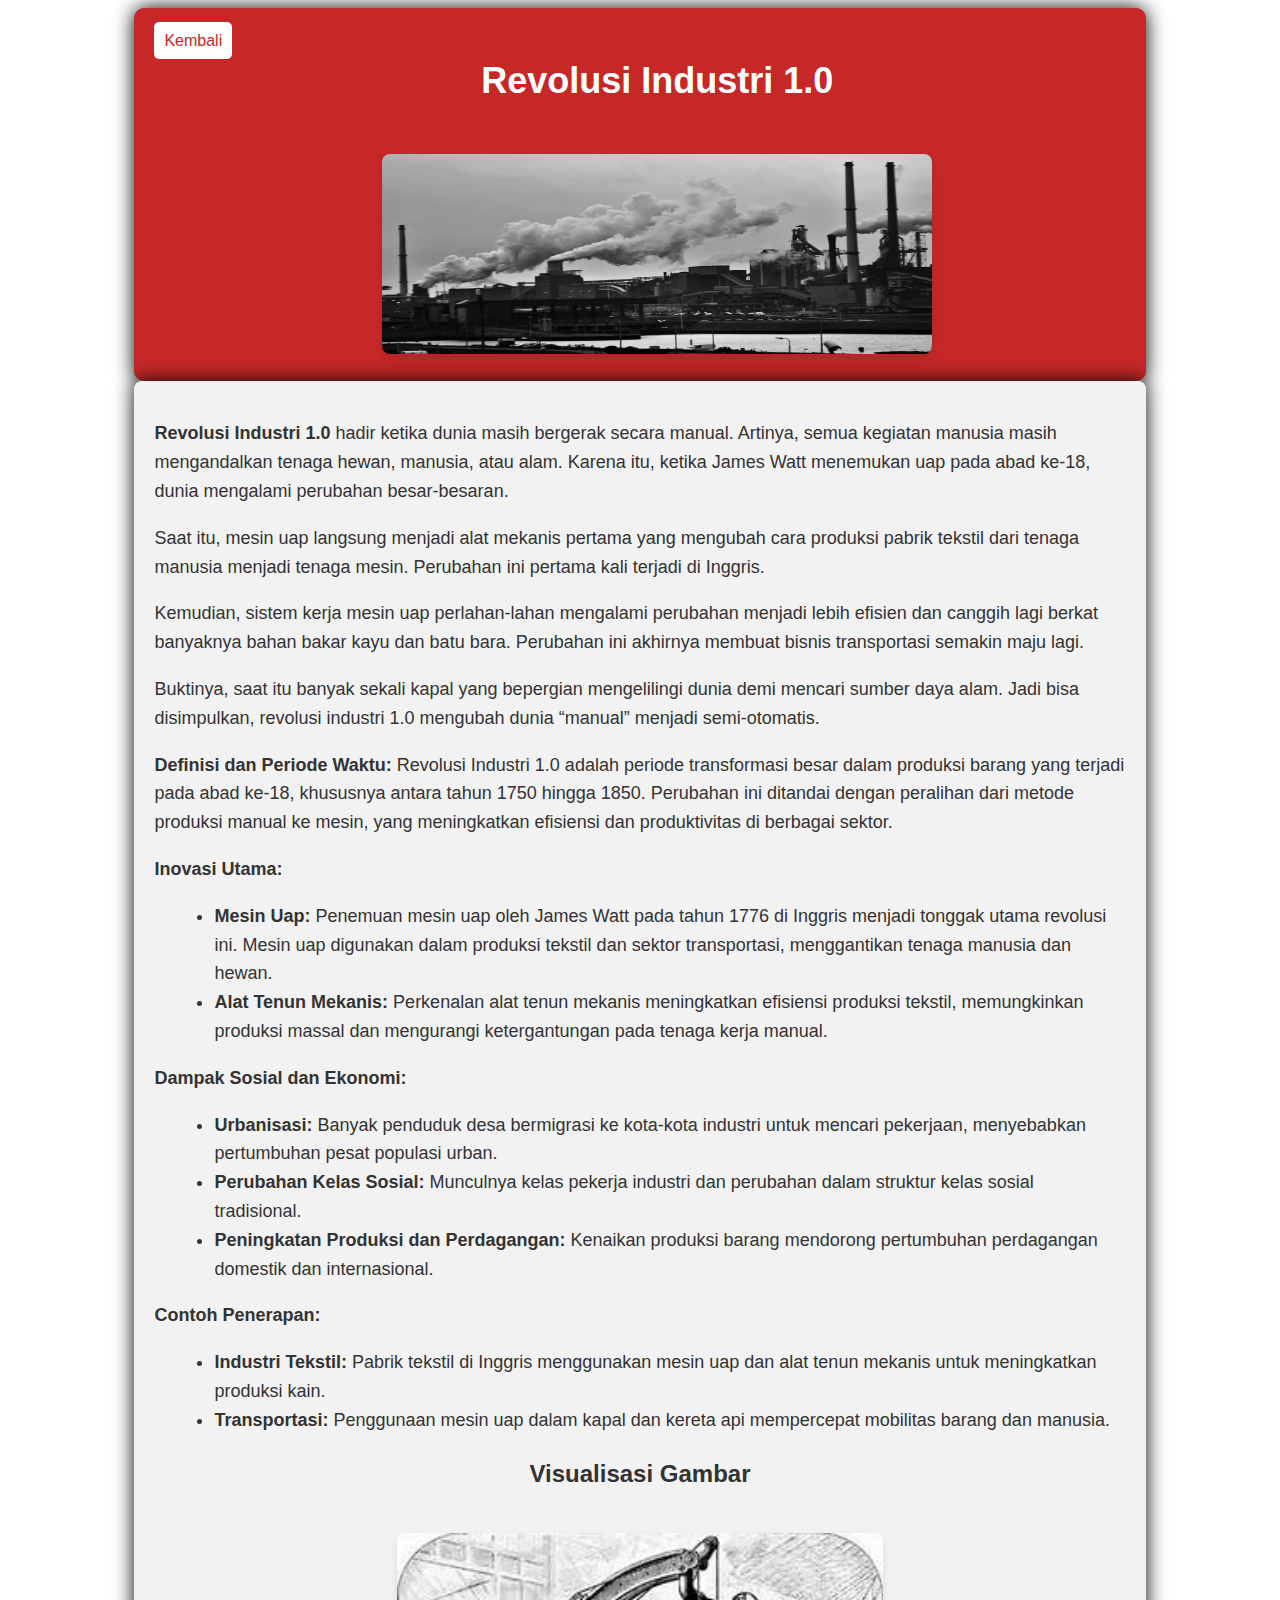
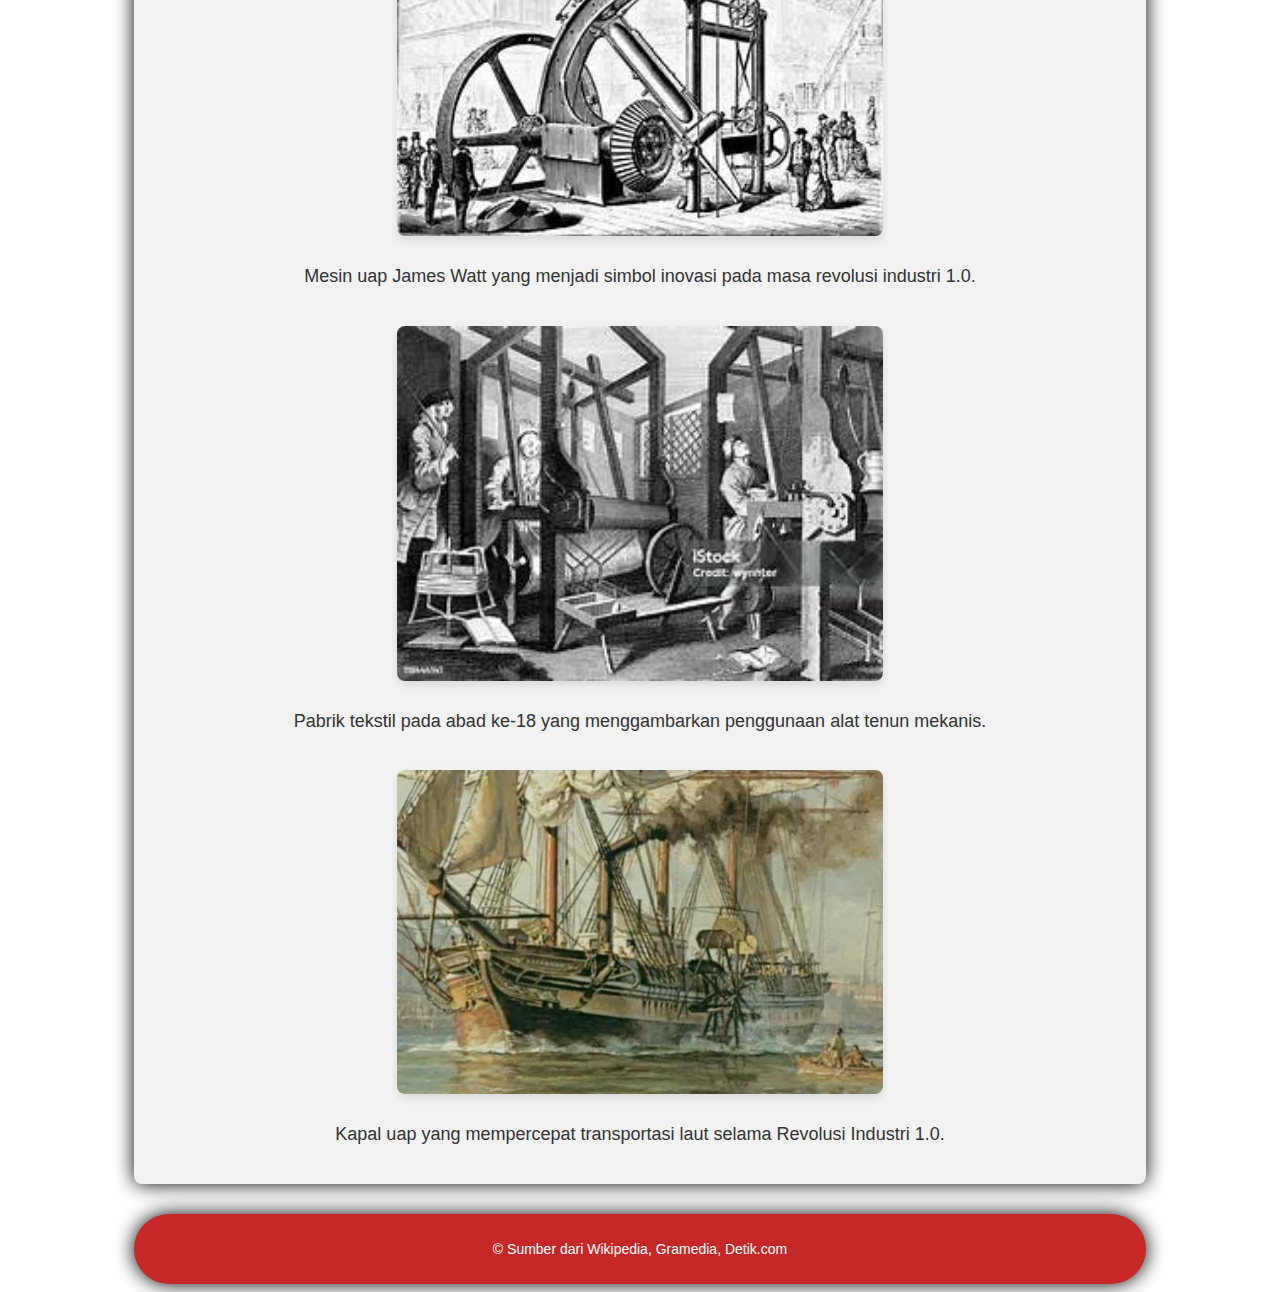
<file: rev1.html>
<!DOCTYPE html>
<html lang="id">
<head>
    <meta charset="UTF-8">
    <meta name="viewport" content="width=device-width, initial-scale=1.0">
    <title>Infografis Revolusi Industri 1.0</title>
    <link rel="stylesheet" href="rev1.css">
</head>
<body>
    <div class="container">
        <header>
            <div class="kiri">
                <a href="sejarah.html">Kembali</a>
            </div>
            <div class="kanan">
            <h1>Revolusi Industri 1.0</h1>  
            <img src="img/revolusi-industri-adalah.webp" alt="Revolusi Industri 1.0" class="header-image">
            </div>
        </header>
        
        <section class="content">
            <p><strong>Revolusi Industri 1.0</strong> hadir ketika dunia masih bergerak secara manual. Artinya, semua kegiatan manusia masih mengandalkan tenaga hewan, manusia, atau alam. Karena itu, ketika James Watt menemukan uap pada abad ke-18, dunia mengalami perubahan besar-besaran.</p>
            <p>Saat itu, mesin uap langsung menjadi alat mekanis pertama yang mengubah cara produksi pabrik tekstil dari tenaga manusia menjadi tenaga mesin. Perubahan ini pertama kali terjadi di Inggris.</p>
            <p>Kemudian, sistem kerja mesin uap perlahan-lahan mengalami perubahan menjadi lebih efisien dan canggih lagi berkat banyaknya bahan bakar kayu dan batu bara. Perubahan ini akhirnya membuat bisnis transportasi semakin maju lagi.</p>
            <p>Buktinya, saat itu banyak sekali kapal yang bepergian mengelilingi dunia demi mencari sumber daya alam. Jadi bisa disimpulkan, revolusi industri 1.0 mengubah dunia “manual” menjadi semi-otomatis.</p>
            
            <p><strong>Definisi dan Periode Waktu:</strong> Revolusi Industri 1.0 adalah periode transformasi besar dalam produksi barang yang terjadi pada abad ke-18, khususnya antara tahun 1750 hingga 1850. Perubahan ini ditandai dengan peralihan dari metode produksi manual ke mesin, yang meningkatkan efisiensi dan produktivitas di berbagai sektor.</p>
            <p><strong>Inovasi Utama:</strong></p>
            <ul>
                <li><strong>Mesin Uap:</strong> Penemuan mesin uap oleh James Watt pada tahun 1776 di Inggris menjadi tonggak utama revolusi ini. Mesin uap digunakan dalam produksi tekstil dan sektor transportasi, menggantikan tenaga manusia dan hewan.</li>
                <li><strong>Alat Tenun Mekanis:</strong> Perkenalan alat tenun mekanis meningkatkan efisiensi produksi tekstil, memungkinkan produksi massal dan mengurangi ketergantungan pada tenaga kerja manual.</li>
            </ul>
            
            <p><strong>Dampak Sosial dan Ekonomi:</strong></p>
            <ul>
                <li><strong>Urbanisasi:</strong> Banyak penduduk desa bermigrasi ke kota-kota industri untuk mencari pekerjaan, menyebabkan pertumbuhan pesat populasi urban.</li>
                <li><strong>Perubahan Kelas Sosial:</strong> Munculnya kelas pekerja industri dan perubahan dalam struktur kelas sosial tradisional.</li>
                <li><strong>Peningkatan Produksi dan Perdagangan:</strong> Kenaikan produksi barang mendorong pertumbuhan perdagangan domestik dan internasional.</li>
            </ul>
            
            <p><strong>Contoh Penerapan:</strong></p>
            <ul>
                <li><strong>Industri Tekstil:</strong> Pabrik tekstil di Inggris menggunakan mesin uap dan alat tenun mekanis untuk meningkatkan produksi kain.</li>
                <li><strong>Transportasi:</strong> Penggunaan mesin uap dalam kapal dan kereta api mempercepat mobilitas barang dan manusia.</li>
            </ul>
            <div class="he">
            <!-- Menambahkan gambar di dalam konten -->
            <h2>Visualisasi Gambar</h2>
            <img src="img/th.jpeg" alt="Mesin Uap" class="content-image">
            <p>Mesin uap James Watt yang menjadi simbol inovasi pada masa revolusi industri 1.0.</p>
            
            <img src="img/th (1).jpeg" alt="Pabrik Tekstil" class="content-image">
            <p>Pabrik tekstil pada abad ke-18 yang menggambarkan penggunaan alat tenun mekanis.</p>
            
            <img src="img/2640926894.jpg" alt="Kapal Uap" class="content-image">
            <p>Kapal uap yang mempercepat transportasi laut selama Revolusi Industri 1.0.</p>
        </div>
        </section>
        
        <footer>
            <p>© Sumber dari Wikipedia, Gramedia, Detik.com</p>
        </footer>
    </div>
</body>
</html>
</file>
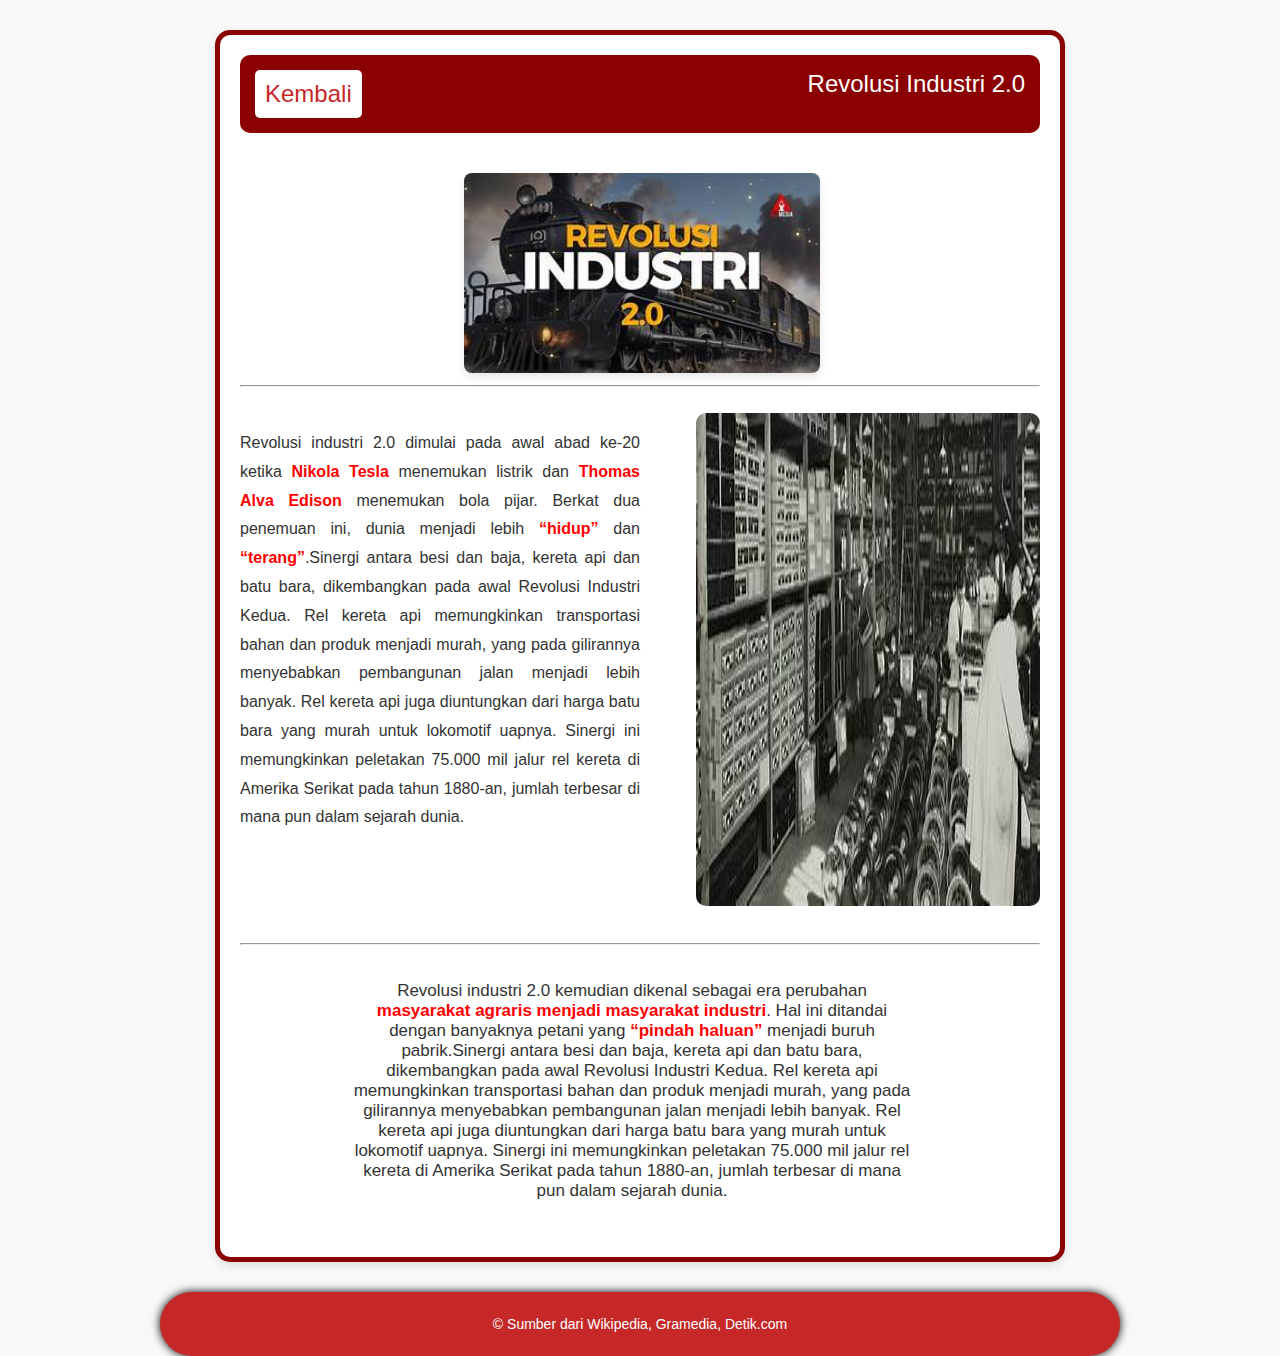
<file: rev2.html>
<!DOCTYPE html>
<html lang="id">
<head>
  <meta charset="UTF-8">
  <meta name="viewport" content="width=device-width, initial-scale=1.0">
  <title>Infografis Revolusi Industri 2.0</title>
  <link rel="stylesheet" href="rev2.css">
</head>
<body>
    <div class="infografis-container">
        <div class="header">
        <a href="sejarah.html">Kembali</a>
            Revolusi Industri 2.0
        </div>
            <img src="img/rev2(2).jpeg" class="imgatas"><hr><br>
            <div class="content">
                <div class="one">
                <div>
                <P>Revolusi industri 2.0 dimulai pada awal abad ke-20 ketika <span class="highlight">Nikola Tesla</span> menemukan listrik dan <span class="highlight">Thomas Alva Edison</span> menemukan bola pijar. Berkat dua penemuan ini, dunia menjadi lebih <span class="highlight">“hidup”</span> dan <span class="highlight">“terang”</span>.Sinergi antara besi dan baja, kereta api dan batu bara, dikembangkan pada awal Revolusi Industri Kedua. Rel kereta api memungkinkan transportasi bahan dan produk menjadi murah, yang pada gilirannya menyebabkan pembangunan jalan menjadi lebih banyak. Rel kereta api juga diuntungkan dari harga batu bara yang murah untuk lokomotif uapnya. Sinergi ini memungkinkan peletakan 75.000 mil jalur rel kereta di Amerika Serikat pada tahun 1880-an, jumlah terbesar di mana pun dalam sejarah dunia.</P><br><br>
                </div>
                <img src="img/rev2.jpeg">
                </div>
                <br><hr><br>   
                </div>
                <div class="three">
                Revolusi industri 2.0 kemudian dikenal sebagai era perubahan <span class="highlight">masyarakat agraris menjadi masyarakat industri</span>. Hal ini ditandai dengan banyaknya petani yang <span class="highlight">“pindah haluan”</span> menjadi buruh pabrik.Sinergi antara besi dan baja, kereta api dan batu bara, dikembangkan pada awal Revolusi Industri Kedua. Rel kereta api memungkinkan transportasi bahan dan produk menjadi murah, yang pada gilirannya menyebabkan pembangunan jalan menjadi lebih banyak. Rel kereta api juga diuntungkan dari harga batu bara yang murah untuk lokomotif uapnya. Sinergi ini memungkinkan peletakan 75.000 mil jalur rel kereta di Amerika Serikat pada tahun 1880-an, jumlah terbesar di mana pun dalam sejarah dunia.
                </div><br><br>
        </div>
    </div>
      <footer>
        <p>© Sumber dari Wikipedia, Gramedia, Detik.com</p>
    </footer>
</body>
</html>
</file>
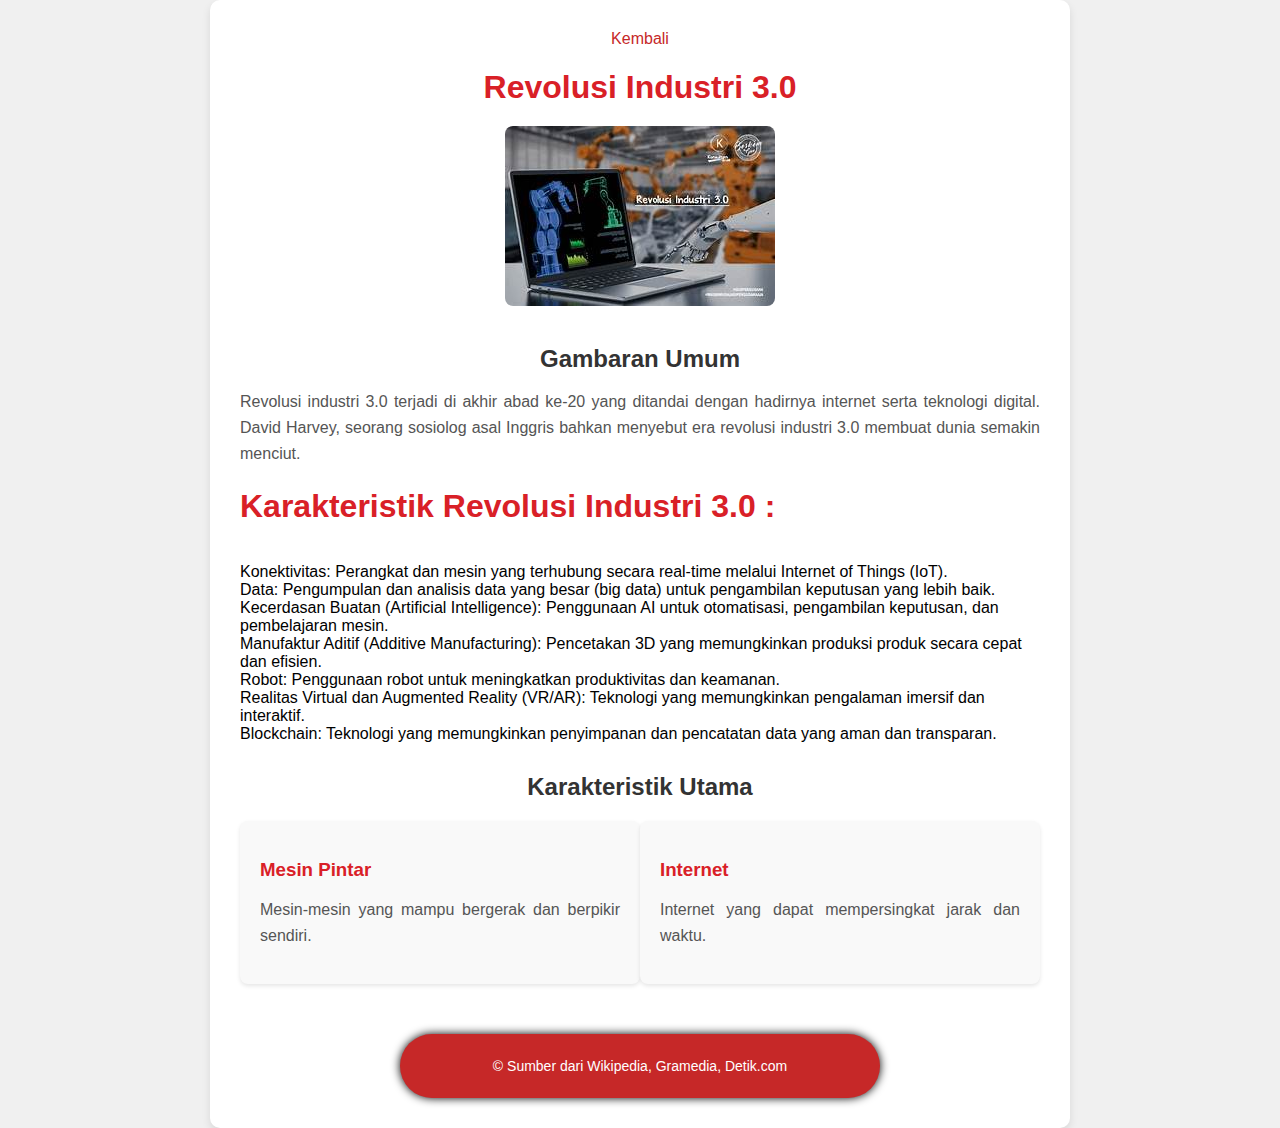
<file: rev3.html>
<!DOCTYPE html>
<html lang="en">
<head>
    <meta charset="UTF-8">
    <meta name="viewport" content="width=device-width, initial-scale=1.0">
    <title>Document</title>
    <link rel="stylesheet" href="rev3.css">
</head>
<body>  
    <div class="infographic">
        <a href="sejarah.html">Kembali</a>
        <h1>Revolusi Industri 3.0</h1>
        <img src="img/rev3.jpeg" alt="Digital Era">
    
        <div class="section">
            <h2>Gambaran Umum</h2>
            <p>Revolusi industri 3.0 terjadi di akhir abad ke-20 yang ditandai dengan hadirnya internet serta teknologi digital. David Harvey, seorang sosiolog asal Inggris bahkan menyebut era revolusi industri 3.0 membuat dunia semakin menciut.</p>

            <div class="isi">
                <h1>Karakteristik Revolusi Industri 3.0 : </h1><br>
                Konektivitas: Perangkat dan mesin yang terhubung secara real-time melalui Internet of Things (IoT).<br>
                Data: Pengumpulan dan analisis data yang besar (big data) untuk pengambilan keputusan yang lebih baik.<br>
                Kecerdasan Buatan (Artificial Intelligence): Penggunaan AI untuk otomatisasi, pengambilan keputusan, dan pembelajaran mesin.<br>
                Manufaktur Aditif (Additive Manufacturing): Pencetakan 3D yang memungkinkan produksi produk secara cepat dan efisien.<br>
                Robot: Penggunaan robot untuk meningkatkan produktivitas dan keamanan.<br>
                Realitas Virtual dan Augmented Reality (VR/AR): Teknologi yang memungkinkan pengalaman imersif dan interaktif.<br>
                Blockchain: Teknologi yang memungkinkan penyimpanan dan pencatatan data yang aman dan transparan.<br>
            </div>
        </div>
    
        <div class="section">
            <h2>Karakteristik Utama</h2>
            <div class="features">
                <div class="feature">
                    <h3>Mesin Pintar</h3>
                    <p>Mesin-mesin yang mampu bergerak dan berpikir sendiri.</p>
                </div>
                <div class="feature">
                    <h3>Internet</h3>
                    <p>Internet yang dapat mempersingkat jarak dan waktu.</p>
                </div>
            </div>
        </div>
        <footer>
            <p>© Sumber dari Wikipedia, Gramedia, Detik.com</p>
        </footer>
    </div>
</body>
</body>
</html>
</file>
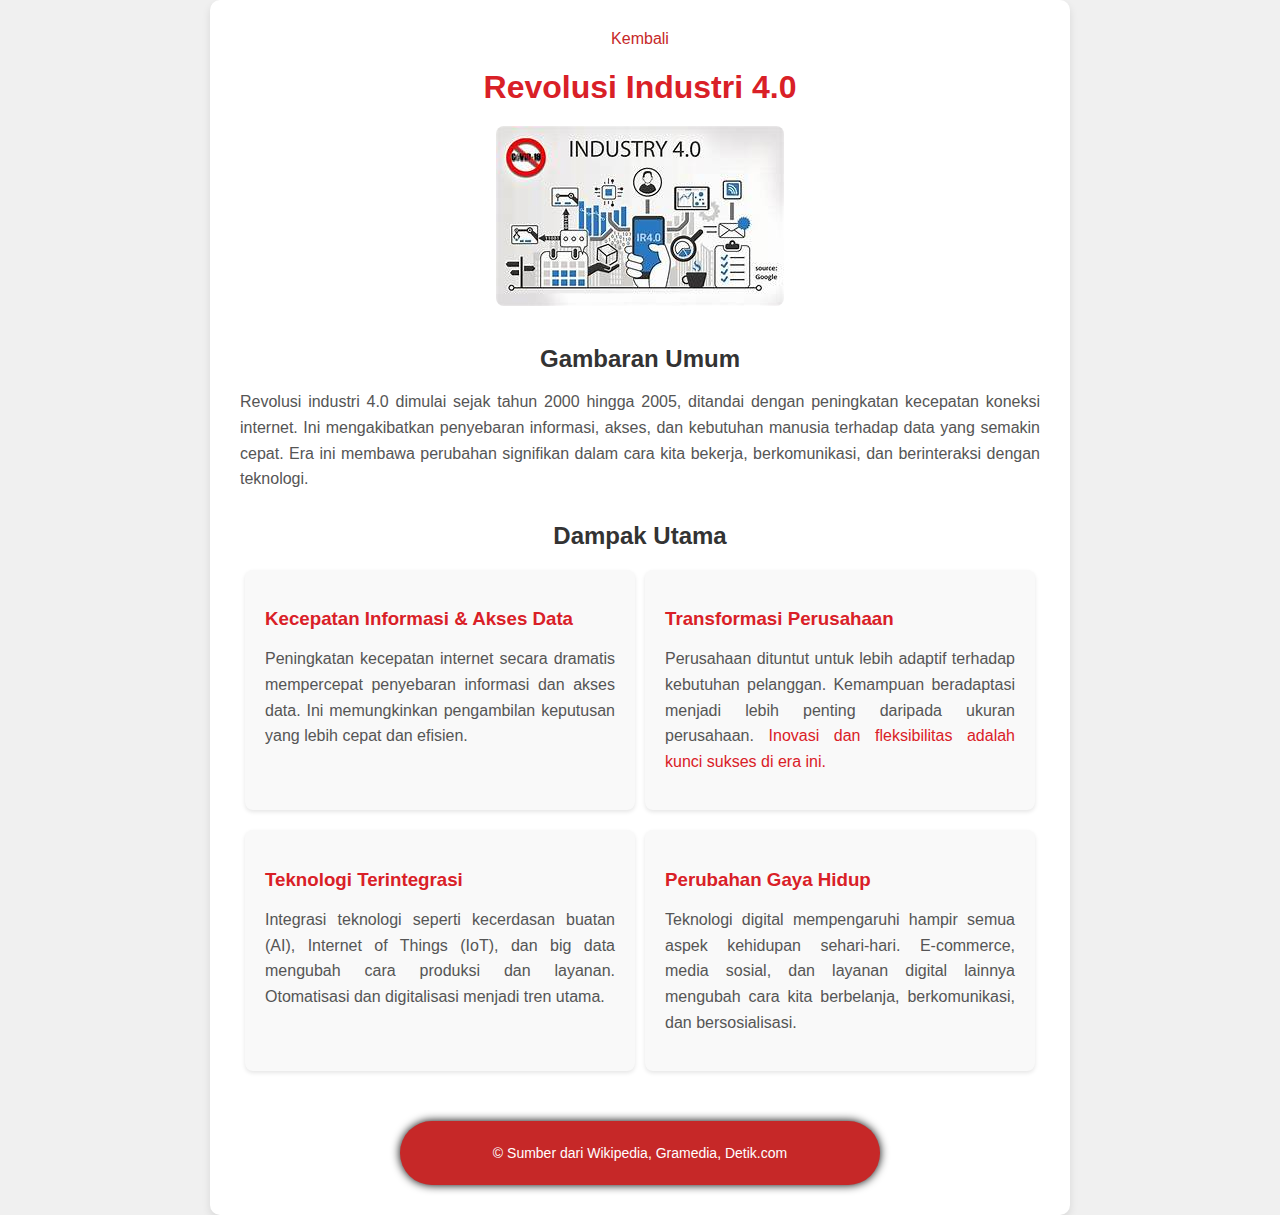
<file: rev4.html>
<!DOCTYPE html>
<html lang="en">
<head>
    <meta charset="UTF-8">
    <meta name="viewport" content="width=device-width, initial-scale=1.0">
    <title>Document</title>
    <link rel="stylesheet" href="rev4.css">
</head>
<body>
    <div class="infographic">
        <a href="sejarah.html">Kembali</a>
        <h1>Revolusi Industri 4.0</h1>
        <img src="img/rev4.jpeg" alt="Industry 4.0">
    
        <div class="section">
            <h2>Gambaran Umum</h2>
            <p>Revolusi industri 4.0 dimulai sejak tahun 2000 hingga 2005, ditandai dengan peningkatan kecepatan koneksi internet. Ini mengakibatkan penyebaran informasi, akses, dan kebutuhan manusia terhadap data yang semakin cepat. Era ini membawa perubahan signifikan dalam cara kita bekerja, berkomunikasi, dan berinteraksi dengan teknologi.</p>
        </div>
    
        <div class="section">
            <h2>Dampak Utama</h2>
            <div class="features">
                <div class="feature">
                    <h3>Kecepatan Informasi & Akses Data</h3>
                    <p>Peningkatan kecepatan internet secara dramatis mempercepat penyebaran informasi dan akses data. Ini memungkinkan pengambilan keputusan yang lebih cepat dan efisien.</p>
                </div>
                <div class="feature">
                    <h3>Transformasi Perusahaan</h3>
                    <p>Perusahaan dituntut untuk lebih adaptif terhadap kebutuhan pelanggan. Kemampuan beradaptasi menjadi lebih penting daripada ukuran perusahaan. <span class="red-text">Inovasi dan fleksibilitas adalah kunci sukses di era ini.</span></p>
                </div>
                <div class="feature">
                    <h3>Teknologi Terintegrasi</h3>
                    <p>Integrasi teknologi seperti kecerdasan buatan (AI), Internet of Things (IoT), dan big data mengubah cara produksi dan layanan. Otomatisasi dan digitalisasi menjadi tren utama.</p>
                </div>
                <div class="feature">
                    <h3>Perubahan Gaya Hidup</h3>
                    <p>Teknologi digital mempengaruhi hampir semua aspek kehidupan sehari-hari. E-commerce, media sosial, dan layanan digital lainnya mengubah cara kita berbelanja, berkomunikasi, dan bersosialisasi.</p>
                </div>
            </div>
        </div>
        <footer>
            <p>© Sumber dari Wikipedia, Gramedia, Detik.com</p>
        </footer>
    </div>

    
</body>
</body>
</html>
</file>
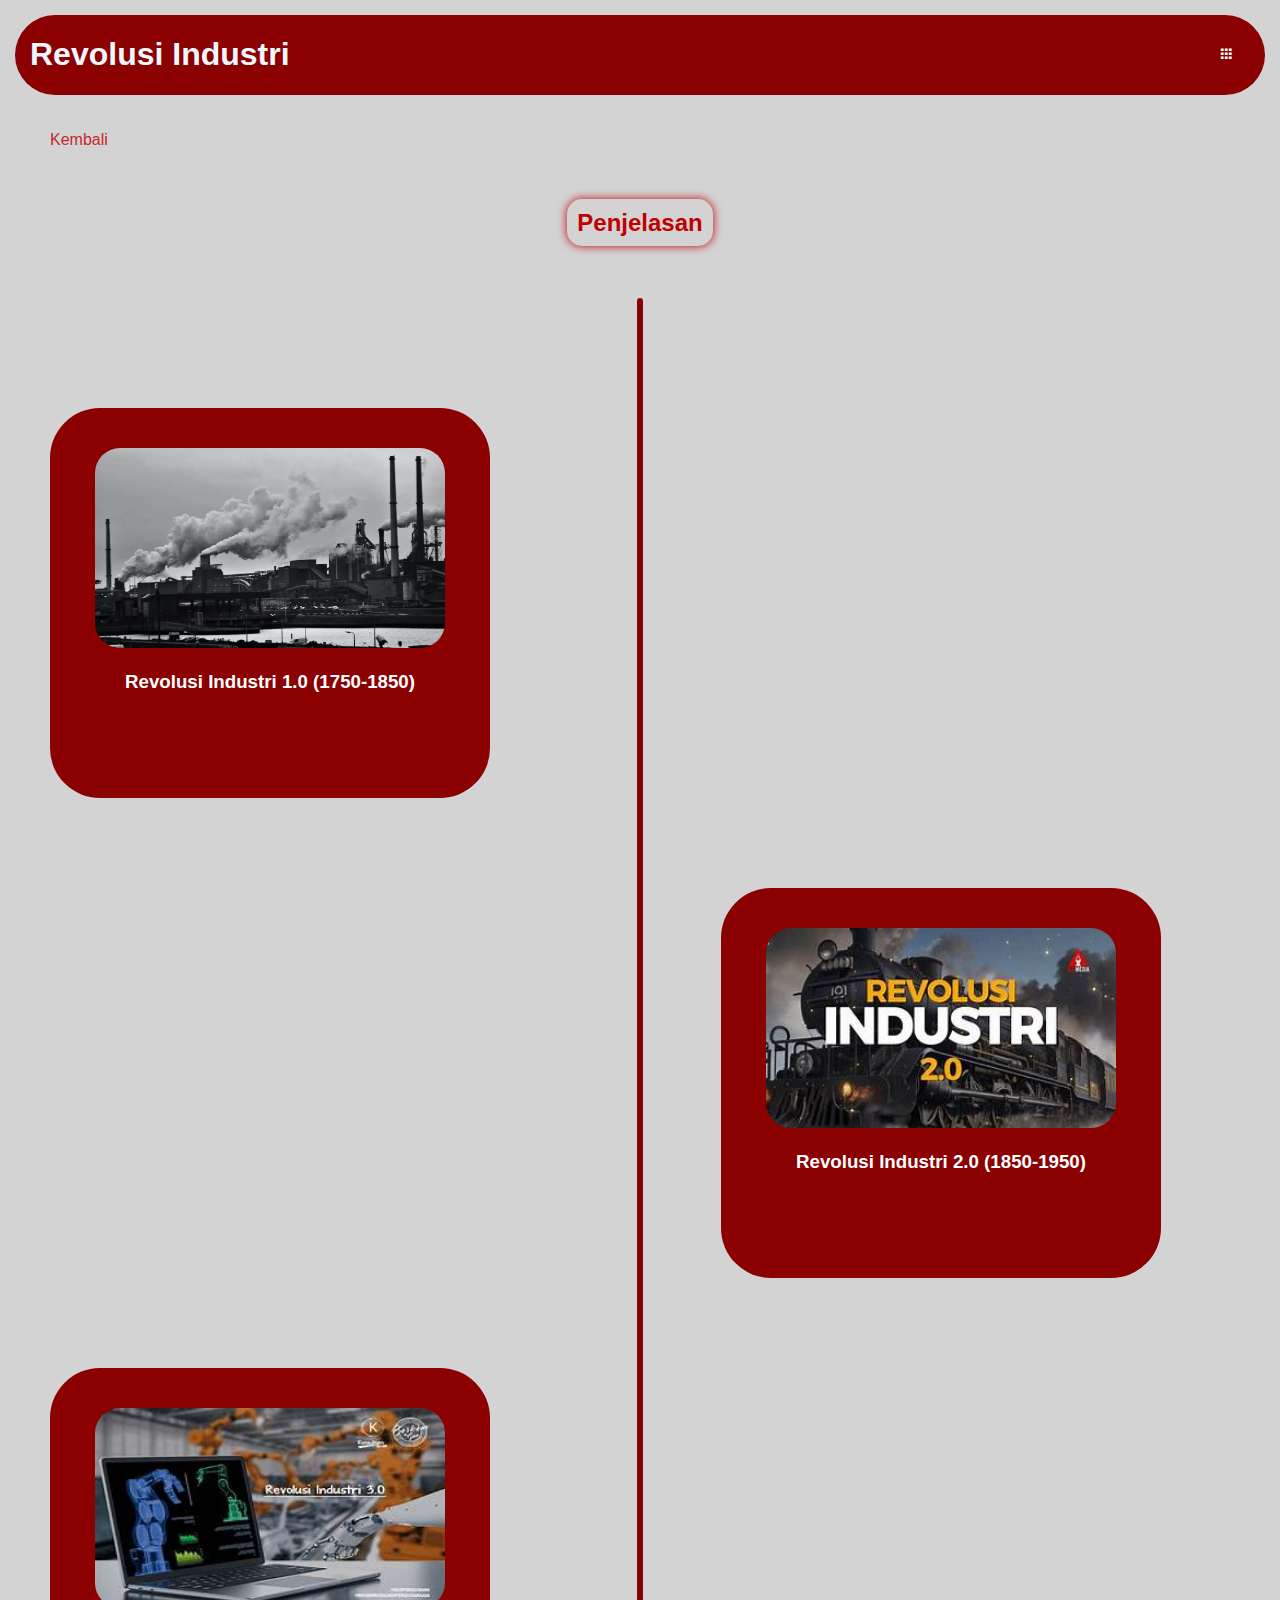
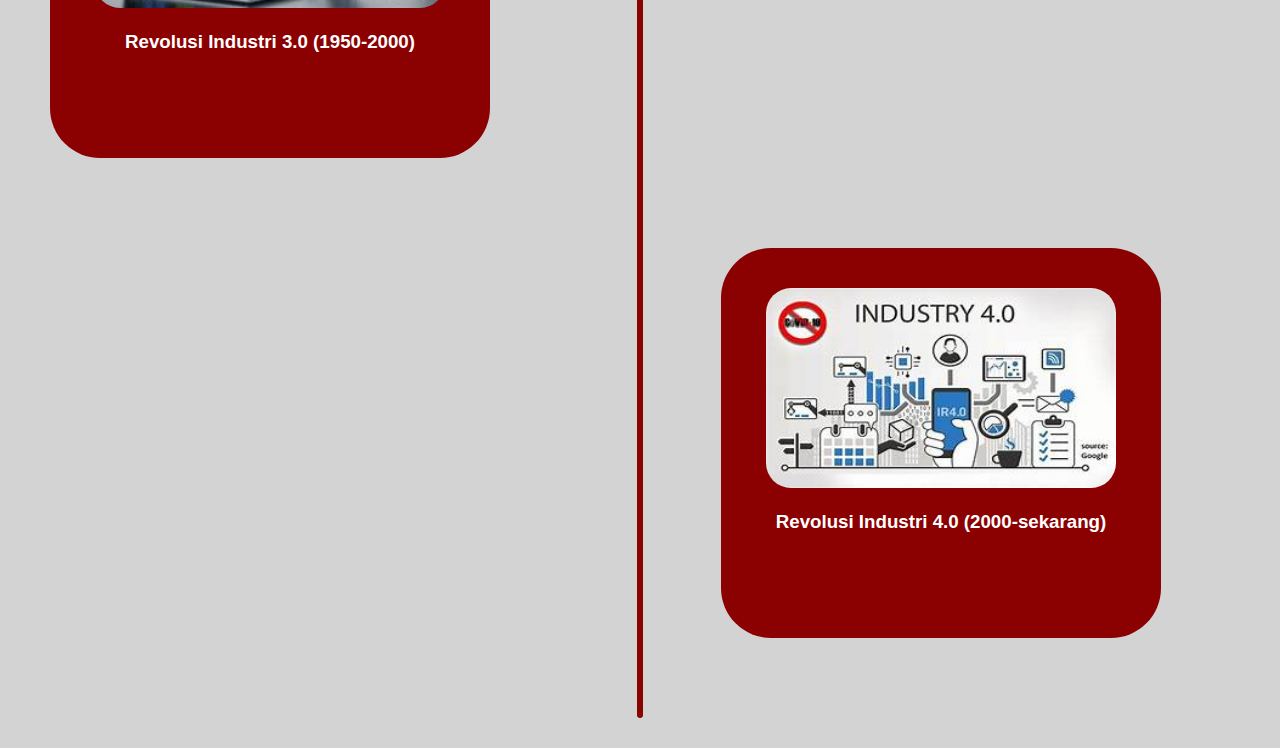
<file: sejarah.html>
<!DOCTYPE html>
<html lang="en">
<head>
    <meta charset="UTF-8">
    <meta name="viewport" content="width=device-width, initial-scale=1.0">
    <title>Sejarah</title>
    <link rel="stylesheet" href="sejarah.css">
    <link href='https://unpkg.com/boxicons@2.1.4/css/boxicons.min.css' rel='stylesheet'>
</head>
<body>
    <div class="atas">
        <div class="judul">
            <h1>Revolusi Industri</h1>
        </div>
        <div class="dropdown">
            <button><i class='bx bxs-grid'></i></button>
            <div class="dropdown-content">
                <a href="rev1.html" onclick="displayChoice('Option 1')">1</a>
                <a href="rev2.html" onclick="displayChoice('Option 2')">2</a>
                <a href="rev3.html" onclick="displayChoice('Option 3')">3</a>
                <a href="rev4.html" onclick="displayChoice('Option 4')">4</a>
            </div>
        </div>
    </div>
    <br>
    <br>
    <a href="index.html" class="w">Kembali</a>

    <div class="isi">
        <h2><a href="penj.html">Penjelasan</a></h2>
        
        <div class="inti">
            <div class="timeline">
                <div class="card left">
                    <div class="satu">
                        <a href="rev1.html"><img src="img/revolusi-industri-adalah.webp" width="350px" height="200px"></a><br>
                        <h3>Revolusi Industri 1.0 (1750-1850)</h3>
                    </div>
                </div>
                <div class="card right">
                    <div class="dua">              
                        <a href="rev2.html"><img src="img/rev2(2).jpeg" width="350px" height="200px"></a><br>
                        <h3>Revolusi Industri 2.0 (1850-1950)</h3>
                    </div>
                </div>
                <div class="card left">
                    <div class="tiga">
                        <a href="rev3.html"><img src="img/rev3.jpeg" width="350px" height="200px"></a><br>
                        <h3>Revolusi Industri 3.0 (1950-2000)</h3>
                    </div>
                </div>
                <div class="card right">
                    <div class="empat">
                        <a href="rev4.html"><img src="img/rev4.jpeg" width="350px" height="200px"></a><br>
                        <h3>Revolusi Industri 4.0 (2000-sekarang)</h3>
                    </div>
                </div>
            </div>
        </div>
    </div>


    <script>
        function displayChoice(option) {
            document.getElementById('chosenValue').textContent = option;
        }
    </script>
</body>
</html>
</file>
<file: home.css>
* {
    padding: 0;
    font-family: 'Poppins', sans-serif;
}
* body {
    margin: 0;
    padding: 0;
    background-color: #151515;
}

.judul {
    display: flex;
    flex-direction: row;
    font-size: 30px;
    text-transform: capitalize;
    padding: 15px;
    color: #fff;
    text-shadow: 0 0 10px #ff0000;
    margin-left: 5%;
    margin-top: 10px;
    opacity: 0;
    animation: judul 4s ease forwards;
}

.nama1 {
    color: #ffffff;
    font-weight: 700;
}

.nama2 {
    color: crimson;
    padding-left: 4px;
    font-weight: 500;
}

nav {
    display: flex;
    justify-content: space-between;
    margin-top: 0;
}

.kanan {
    display: flex;
    justify-content: space-between;
    margin-right: 5%;
    margin-top: 10px;
}

.kanan ul li {
    list-style-type: none;
    display: flex;
    margin-right: 1px;
}

.aktif li a {
    text-decoration: none;
    color: crimson !important;
}

.kanan ul li a {
    text-decoration: none;
    color: rgb(255, 255, 255);
    padding: 10px;
    margin: 0 20px;
    font-weight: 550;
    color: #fff;
    text-shadow: 0 0 10px #ff0000;
    opacity: 0;
    transition: .3s;
    animation: slidefak 2s ease forwards;
    animation-delay: calc(.5s*var(--i));
}

.kanan ul li a:hover {
    text-decoration: none;
    color: crimson;
    padding: 10px;
}

main {
    width: 100%;
}

.main-container {
    width: 100%;
    height: 100%;
    display: flex;
    justify-content: space-between;
    align-items: center;
}

.main-container .content {
    color: white;
    width: 40%;
    min-height: 100px;
}

.content {
    margin-left: 10%;
}

.content h1{
    font-size:clamp(1rem, 1rem + 5vw, 1.8rem);
    opacity: 0;
    animation: tulisan2 5s ease forwards;
}

.content h1 span {
     font-weight: 700;
     text-shadow: 0 0 10px rgba(211,3,3) ;
     color: rgba(211,3,3);
}

.content .typewriter {
    font-size: 40px;
    font-weight: 700;
    opacity: 0;
    animation: gede 5s ease forwards ;
}

.typewriter span {
    -webkit-text-stroke: 2px rgba(211,3,3);
    color: transparent;
}

.content p {
    font-size: clamp(0.4rem, 0.2rem + 9vw, 1rem);
    margin: 10px 0;
    opacity: 0;
    animation: tulisan 6s ease forwards;
}


.content a {
    text-decoration: none;
}

.content a i {
    padding: 12px 25px;
    background-color: #ff0000;
    color: #fff;
    text-decoration: none;
    font-size: 1.1rem;
    border-radius: 30px;
    font-weight: bold;
    letter-spacing: 1px;
    transition: .6s ease-in-out;
    animation: project 5s ease-in-out ;
  }
  
  .content a i:hover {
    color: black;
    background-color: white;
    box-shadow: 0 4px 8px rgba(0, 0, 0, 0.2);
  }

.main-container .image {
    width: 350px;
    height: 100%;
    margin-top: 5%;
    margin-right: 10%;
    border-radius: 50%;
    overflow: hidden;
    box-shadow: 0 0 50px rgba(211,3,3);
   transition: .4s ease-in-out;
}

.main-container .image:hover{
    animation: animate 1.5s ease-in-out infinite;
}

.main-container .image img {
    width: 100%;
    animation: img 8s ease forwards;
}

footer {
    position: fixed;
    bottom: 0;
    margin-bottom: 5%;
    margin-left: 7%;
}

.icon a {
    text-decoration: none;
}


.icon a i {
    display: inline-flex;
    justify-content: center;
    align-items: center;
    width: 2.5rem;
    height: 2.5rem;
    background-color: black;
    border: 0.2rem solid rgb(211,3,3);
    color: #ff0000;
    border-radius: 50%;
    margin: 0 15px;
    font-size: 1.5rem;
    transition: 0.2s linear;
    opacity: 0;
    transition: .4s ease-in-out;
    animation: slideright 2s ease forwards;
    animation-delay: calc(.5s*var(--u));
}

.icon a i:hover {
    transition: .4s ease-in-out;
    background-color: #ff0000;
    color: white;
    box-shadow: 0 0 10px #ff0000;
}


@keyframes judul {
    0% {
        transform: translateY(-100px);
        opacity: 0;
    }
    100% {
        transform: translateY(0);
        opacity: 1;
    }
}

@keyframes tulisan {
    0%{
        transform: translateY(100px);
        opacity: 0
    }
    100%{
        transform: translateY(0);
        opacity: 1;
    }
}

@keyframes tulisan2 {
    0%{
        transform: translateX(100px);
        opacity: 0;
    }
    100%{
        transform: translateX(0);
        opacity: 1;
    }
}

@keyframes gede {
    0%{
        transform: translateX(-100px);
        opacity: 0;
    }
    100%{
        transform: translateX(0);
        opacity: 1;
    }
}


@keyframes img {
    0%{
        opacity: 0;
    }
    100%{
        opacity: 1;
    }
}

/*gambardiri*/
@keyframes animate {
    0%{
        scale: 1;
    }
    50%{
        scale: 1.05;
    }
    100%{
        scale: 1;
    }
}
/*navbar*/
@keyframes slidefak {
    0% {
        transform: translateX(-100px);
        opacity: 0;
    }
    100% {
        transform: translateX(0);
        opacity: 1;
    }
}
/*iconbawah*/
@keyframes slideright {
    0% {
        transform: translateY(100px);
        opacity: 0;
    }
    100% {
        transform: translateY(0);
        opacity: 1;
    }
}

@keyframes project {
    0%{
        transform: translateY(100px);
        opacity: 0
    }
    100%{
        transform: translateY(0);
        opacity: 1;
    }
}
</file>
<file: AboutMe.css>
* {
    padding: 0;
    font-family: 'Poppins', sans-serif;
}
* body {
    margin: 0;
    padding: 0;
    background-color: #151515;
}

.judul {
    display: flex;
    flex-direction: row;
    font-size: 30px;
    text-transform: capitalize;
    padding: 15px;
    color: #fff;
    text-shadow: 0 0 10px #ff0000;
    margin-left: 5%;
    margin-top: 10px;
}

.nama1 {
    color: #ffffff;
    font-weight: 700;
}

.nama2 {
    color: crimson;
    padding-left: 4px;
    font-weight: 500;
    font-family: 'Franklin Gothic Medium', 'Arial Narrow', Arial, sans-serif;
}

nav {
    display: flex;
    justify-content: space-between;
    margin-top: 0;
}

.kanan {
    font-family: Georgia, 'Times New Roman', Times, serif;
    display: flex;
    justify-content: space-between;
    margin-right: 5%;
    font-size: 15px;
    margin-top: 10px;
}

.kanan ul li {
    list-style-type: none;
    display: flex;
    margin-right: 1px;
}

.aktif li a {
    text-decoration: none;
    color: crimson !important;
}

.kanan ul li a {
    text-decoration: none;
    color: rgb(255, 255, 255);
    padding: 10px;
    margin-right: 35px;
    font-weight: 550;
    color: #fff;
    text-shadow: 0 0 10px #ff0000;
    transition: .4s ease-in-out;
}

.kanan ul li a:hover {
    text-decoration: none;
    color: crimson;
    padding: 10px;
    margin-right: 35px;

}

/* Styling untuk bagian "Tentang Saya" */
#about {
  padding: 30px 0;
  background-color: #3C3D37;
  font-family: 'Arial', sans-serif;
}

#about .container {
  max-width: 1200px;
  margin: 0 auto;
}

.about-content {
  display: flex;
  align-items: center;
  justify-content: space-between;
  flex-wrap: wrap;
}

.about-img img {
  margin-left: 15%; 
  max-width: 100%;
  border-radius: 50%;
  position: relative;
  background: #c0c0c0;
  border: .10px solid crimson;
  transition: .5s ease-in-out;
 }

.about-img img:hover {
  transform: scale(1.1);
  box-shadow: 0 0 15px crimson;
}

.about-text {
  max-width: 600px;
  padding-left: 40px;
}

.about-text span{
  font-family: 'Franklin Gothic Medium', 'Arial Narrow', Arial, sans-serif;
  color: crimson;
}


.about-text h2 {
  font-size: 2.2rem;
  color: white;
  margin-bottom: 20px;
  font-weight: 600;
  letter-spacing: 1px;
}

.about-text p {
  font-size: 1.1rem;
  color: white;
  line-height: 1.8;
  margin-bottom: 20px;
}

.about-text .btn {
  padding: 12px 25px;
  background-color: crimson;
  color: white;
  text-decoration: none;
  font-size: 1.1rem;
  border-radius: 30px;
  text-transform: uppercase;
  font-weight: bold;
  letter-spacing: 1px;
  transition: background-color 0.3s ease;
  transition: .6s ease-in-out;
}

.about-text .btn:hover {
  color: black;
  background-color: white;
  box-shadow: 0 4px 8px rgba(0, 0, 0, 0.2);
}
</file>
<file: keahlian.css>
* {
    padding: 0;
    font-family: 'Poppins', sans-serif;
}
* body {
    margin: 0;
    padding: 0;
    background-color: #151515;
}

.judul {
    display: flex;
    flex-direction: row;
    font-size: 30px;
    text-transform: capitalize;
    padding: 15px;
    color: #fff;
    text-shadow: 0 0 10px #ff0000;
    margin-left: 5%;
    margin-top: 10px;
}

.nama1 {
    color: #ffffff;
    font-weight: 700;
}

.nama2 {
    color: crimson;
    padding-left: 4px;
    font-weight: 500;
    font-family: 'Franklin Gothic Medium', 'Arial Narrow', Arial, sans-serif;
}

nav {
    display: flex;
    justify-content: space-between;
    margin-top: 0;
}

.kanan {
    font-family: Georgia, 'Times New Roman', Times, serif;
    display: flex;
    justify-content: space-between;
    margin-right: 5%;
    margin-top: 10px;
    font-size: 15px;
}

.kanan ul li {
    list-style-type: none;
    display: flex;
    margin-right: 1px;
}

.aktif li a {
    text-decoration: none;
    color: crimson !important;
}

.kanan ul li a {
    text-decoration: none;
    color: rgb(255, 255, 255);
    padding: 10px;
    margin-right: 35px;
    font-weight: 550;
    color: #fff;
    text-shadow: 0 0 10px #ff0000;
    transition: .4s ease-in-out;
}

.kanan ul li a:hover {
    text-decoration: none;
    color: crimson;
    padding: 10px;
    margin-right: 35px;

}

.service {
    color: white;
    margin: 3% 5% 7% 5%;
}

.main-text {
    width: 100%;
    text-align: center;
    margin-bottom: 2rem;
}

.main-text h2{
    font-weight: 700;
    font-size: 1.7rem;
    font-family: 'Poppins', sans-serif;
    color: crimson;
    text-shadow: 0 0 10px #ff0000;
}

.main-text span {
    color: #fdfdfd;
    font-size: .8rem;
    font-weight: 200;
    letter-spacing: 2px;
    text-transform: uppercase;
    text-shadow: 0 0 10px #fdfdfd;
}

.sections-service {
    display: flex;
    justify-content: center;
    align-items: center;
    flex-wrap: wrap;
    grid-gap: 2rem;
}

.sections-service .service-box {
    flex: 1 1 18rem;
    padding: 2rem 1rem 2rem;
    text-align: center;
    background: #3C3D37;
    transition: transfrom .4s;
    border-radius: 10px;
    box-shadow: 0 0 10px #ff0000;
    transition: .4s ease-in-out;
}

.service-box:hover {
    transform: translateY(-.7rem);
    background: crimson;
    transition: .4s ease-in-out;
}

.service-icon {
    border: 2px solid crimson;
    padding: 1rem;
    background: #151515;
    display: flex;
    align-items: center;
    font-size: 1.5rem;
    border-radius: 50%;
    position: relative;
    color: crimson;
    box-shadow: #ff0000;
    outline: 3px solid var(--bg-color);
}

.service-box h3 {
    margin-top: 10px;
    font-size: 1.3rem;
    text-shadow: 0 0 5px white;
    text-transform: uppercase;
    letter-spacing: 2px;
}

.service-box p {
    margin: .5rem 0 1.5rem 0;
    font-weight: 400;
    letter-spacing: 1px;
    color: #bdbdbd;
    line-height: 1.6;
}
</file>
<file: penj.css>
body {
    font-family: 'Gill Sans', 'Gill Sans MT', Calibri, 'Trebuchet MS', sans-serif;
    background-color: #3C3D37;
}

a {
    text-decoration: none;
    color: #c62828;
    background-color: #3C3D37;
    padding: 10px;
    border-radius: 5px;
    margin-right: 150px;
    transition: .5s ease-in-out;
}

a:hover {
    background-color: #c62828;
    color: white;
    text-shadow: 0 0 5px #c62828;
}

.service {
    color: white;
    margin: 3% 5% 7% 5%;
}

.main-text {
    width: 100%;
    text-align: center;
    margin-bottom: 2rem;
}

.main-text h2{
    font-weight: 700;
    font-size: 1.7rem;
    font-family: 'Poppins', sans-serif;
    color: crimson;
    text-shadow: 0 0 10px #ff0000;
}

.main-text span {
    color: #fdfdfd;
    font-size: .8rem;
    font-weight: 200;
    letter-spacing: 2px;
    text-transform: uppercase;
    text-shadow: 0 0 10px #fdfdfd;
}

.sections-service {
    display: flex;
    justify-content: center;
    align-items: center;
    flex-wrap: wrap;
    grid-gap: 2rem;
}

.sections-service .service-box {
    flex: 1 1 18rem;
    padding: 2rem 1rem 2rem;
    text-align: center;
    background: #3C3D37;
    transition: transfrom .4s;
    border-radius: 10px;
    box-shadow: 0 0 10px #ff0000;
    transition: .4s ease-in-out;
}

.service-box:hover {
    transform: translateY(-.7rem);
    background: crimson;
    transition: .4s ease-in-out;
}

.service-icon {
    border: 2px solid crimson;
    padding: 1rem;
    background: #151515;
    display: flex;
    align-items: center;
    font-size: 1.5rem;
    border-radius: 50%;
    position: relative;
    color: crimson;
    box-shadow: #ff0000;
    outline: 3px solid var(--bg-color);
}

.service-box h3 {
    margin-top: 10px;
    font-size: 1.3rem;
    text-shadow: 0 0 5px white;
    text-transform: uppercase;
    letter-spacing: 2px;
}

.service-box p {
    margin: .5rem 0 1.5rem 0;
    font-weight: 400;
    letter-spacing: 1px;
    color: #bdbdbd;
    line-height: 1.6;
}
</file>
<file: pipas.css>
* {
    padding: 0;
    font-family: 'Poppins', sans-serif;
}

html {
    scroll-behavior: smooth;
}

* body {
    margin: 0;
    padding: 0;
    background-color: #151515;
}

.judul {
    display: flex;
    flex-direction: row;
    font-size: 30px;
    text-transform: capitalize;
    padding: 15px;
    color: #fff;
    text-shadow: 0 0 10px #ff0000;
    margin-left: 5%;
    margin-top: 10px;

}

.nama1 {
    color: #ffffff;
    font-weight: 700;
}

.nama2 {
    color: crimson;
    padding-left: 4px;
    font-weight: 500;
}

nav {
    display: flex;
    justify-content: space-between;
    margin-top: 0;
}

.kanan {
    display: flex;
    justify-content: space-between;
    margin-right: 5%;
    margin-top: 10px;
}

.kanan ul li {
    list-style-type: none;
    margin-right: 1px;
}

.aktif li a {
    text-decoration: none;
    color: crimson !important;
}

.kanan ul li a {
    text-decoration: none;
    color: rgb(255, 255, 255);
    padding: 10px;
    margin: 0 20px;
    font-weight: 550;
    color: #fff;
    text-shadow: 0 0 10px #ff0000;
    transition: .4s ease-in-out;
}

.kanan ul li a:hover {
    text-decoration: none;
    color: crimson;
    padding: 10px;
}

.pilihan {
    display: flex;
    justify-content: space-between;
    padding-left: 25%;
    padding-right: 25%;
}

.pilihan ul li {
    list-style-type: none;
}

.pilihan ul li a {
    color: white;
    text-shadow: 0 0 10px white;
    letter-spacing: 3px;
    font-weight: 300;
    text-decoration: none;
    transition: .4s ease-in-out;
}

.pilihan ul li a:hover {
    color: #ff0000;
    text-shadow: 0 0 10px #ff0000;
    text-decoration: none;
}

.service {
    color: white;
    margin: 3% 5% 7% 5%;
}

.main-text {
    width: 100%;
    text-align: center;
    margin-bottom: 2rem;
}

.main-text h2{
    font-weight: 700;
    font-size: 1.7rem;
    font-family: 'Poppins', sans-serif;
    color: crimson;
    text-shadow: 0 0 10px #ff0000;
}

.main-text span {
    color: #fdfdfd;
    font-size: .8rem;
    font-weight: 300;
    letter-spacing: 2px;
    text-transform: uppercase;
    text-shadow: 0 0 10px #fdfdfd;
}

.sections-service {
    display: flex;
    justify-content: center;
    align-items: center;
    flex-wrap: wrap;
    grid-gap: 2rem;
}

.service-box {
    flex: 1 1 18rem;
    padding: 2rem 1rem 2rem;
    text-align: center;
    background: #3C3D37;
    transition: transfrom .4s;
    border-radius: 10px;
    box-shadow: 0 0 10px #ff0000;
    transition: .4s ease-in-out;
}

.service-box:hover {
    transform: translateY(-.7rem);
    background: crimson;
    transition: .4s ease-in-out;
}

.service-icon {
    border: 2px solid crimson;
    padding: 1rem;
    background: #151515;
    display: flex;
    align-items: center;
    font-size: 1.5rem;
    border-radius: 50%;
    position: relative;
    color: crimson;
    box-shadow: #ff0000;
    outline: 3px solid var(--bg-color);
}

.service-box h3 {
    margin-top: 10px;
    font-size: 1.3rem;
    text-shadow: 0 0 5px white;
    text-transform: uppercase;
    letter-spacing: 2px;
}

.service-box p {
    text-align: left;
    margin: .5rem 0 1.5rem 0;
    font-weight: 400;
    letter-spacing: 1px;
    color: #bdbdbd;
    line-height: 1.6;
}

.main-text2 {
    width: 100%;
    text-align: center;
    margin-bottom: 2rem;
}

.main-text2 span {
    color: #fdfdfd;
    font-size: 1.2rem;
    font-weight: 300;
    letter-spacing: 2px;
    text-transform: uppercase;
    text-shadow: 0 0 10px #fdfdfd;
}

main ul li {
    color: #bdbdbd;
    font-size: 0.9rem;
    margin-left: 7%;
    margin-right: 10%;
    line-height: 1.6;
    font-weight: 400;
    letter-spacing: 1px;
}

.main-text3 {
    width: 100%;
    text-align: center;
    margin-bottom: 2rem;
}

.main-text3 h2{
    font-weight: 700;
    font-size: 1.7rem;
    font-family: 'Poppins', sans-serif;
    color: crimson;
    text-shadow: 0 0 10px #ff0000;
}

.kesimpulan {
    text-align: center;
}

.kesimpulan p {
    color: #bdbdbd;
    margin-left: 7%;
    margin-right: 10%;
    font-size: 1.1rem;
    line-height: 1.6;
    font-weight: 400;
    letter-spacing: 1px;
}
</file>
<file: project.css>
* {
    padding: 0;
    font-family: 'Poppins', sans-serif;
}
* body {
    margin: 0;
    padding: 0;
    background-color: #151515;
}

.judul {
    display: flex;
    flex-direction: row;
    font-size: 30px;
    text-transform: capitalize;
    padding: 15px;
    color: #fff;
    text-shadow: 0 0 10px #ff0000;
    margin-left: 5%;
    margin-top: 10px;

}

.nama1 {
    color: #ffffff;
    font-weight: 700;
}

.nama2 {
    color: crimson;
    padding-left: 4px;
    font-weight: 500;
}

nav {
    display: flex;
    justify-content: space-between;
    margin-top: 0;
}

.kanan {
    display: flex;
    justify-content: space-between;
    margin-right: 5%;
    margin-top: 10px;
}

.kanan ul li {
    list-style-type: none;
    display: flex;
    margin-right: 1px;
}

.aktif li a {
    text-decoration: none;
    color: crimson !important;
}

.kanan ul li a {
    text-decoration: none;
    color: rgb(255, 255, 255);
    padding: 10px;
    margin: 0 20px;
    font-weight: 550;
    color: #fff;
    text-shadow: 0 0 10px #ff0000;
    transition: .3s;
}

.kanan ul li a:hover {
    text-decoration: none;
    color: crimson;
    padding: 10px;
}

.sections-service {
    display: flex;
    justify-content: center;
    align-items: center;
    flex-wrap: wrap;
    grid-gap: 2rem;
    margin-top: 7%;
}

.sections-service .service-box {
    flex: 1 1 18rem;
    padding: 2rem 1rem 2rem;
    text-align: center;
    background: #3C3D37;
    transition: transfrom .4s;
    border-radius: 10px;
    box-shadow: 0 0 10px #ff0000;
    transition: .4s ease-in-out;
}

.service-box:hover {
    transform: translateY(-.7rem);
    background: crimson;
    transition: .4s ease-in-out;
}

.service-icon {
    border: 2px solid crimson;
    padding: 1rem;
    background: #151515;
    display: flex;
    align-items: center;
    font-size: 1.5rem;
    border-radius: 50%;
    position: relative;
    color: crimson;
    box-shadow: #ff0000;
    outline: 3px solid var(--bg-color);
}

.service-box h3 {
    color:#fff;
    margin-top: 10px;
    font-size: 1.3rem;
    text-shadow: 0 0 5px white;
    text-transform: uppercase;
    letter-spacing: 2px;
}

.service-box a img {
    width: 17rem;
}
</file>
<file: rev1.css>
* {
    box-sizing: border-box;
}

body {
    font-family: Arial, sans-serif;
    background-color: #fff;
    color: #333;
    line-height: 1.6;
}

.container {
    width: 80%;
    margin: 0 auto;
}

header {
    background-color: #c62828; /* Warna merah */
    border-radius: 10px;
    box-shadow: 0 0 20px black;
    color: #fff;
    padding: 20px;
    text-align: center;
    display: flex;
}

.header-image {
    width: 550px; /* Membuat gambar sesuai lebar kontainer */
    height: 200px;
    margin-top: 20px;
    border-radius: 8px;
    box-shadow: 0 4px 8px rgba(0, 0, 0, 0.1);
}

.kiri a {
    text-decoration: none;
    color: #c62828;
    background-color: white;
    padding: 10px;
    border-radius: 5px;
    margin-right: 150px;
    transition: .5s ease-in-out;
}

.kiri a:hover {
    background-color: #c62828;
    color: white;
    text-shadow: 0 0 5px #c62828;
}

h1 {
    font-size: 36px;
}

.content {
    background-color: #f2f2f2; /* Warna latar belakang abu-abu terang */
    box-shadow: 0 0 20px black;
    padding: 20px;
    border-radius: 8px;
}

.he {
    text-align: center !important;
}

.content p, .content ul {
    font-size: 18px;
    margin-bottom: 15px;
    color: #333;
}

.content h2 {
    font-size: 24px;
    margin-top: 20px;
}

.content ul {
    margin-left: 20px;
}

.content-image {
    width: 50%; /* Membuat gambar sesuai lebar kontainer */
    height: auto;
    margin-top: 20px;
    border-radius: 8px;
    box-shadow: 0 4px 8px rgba(0, 0, 0, 0.1);
}

footer {
    background-color: #c62828; /* Warna merah */
    color: #fff;
    text-align: center;
    padding: 10px;
    margin-top: 30px;
    border-radius: 40px;
    box-shadow: 0 0 20px black;

}

footer p {
    font-size: 14px;
}
</file>
<file: rev2.css>
body {
    font-family: 'Gill Sans', 'Gill Sans MT', Calibri, 'Trebuchet MS', sans-serif;
    margin: 0;
    padding: 0;
    background-color: #f8f8f8;
    color: #333;
  }

  .header a {
    text-decoration: none;
    color: #c62828;
    background-color: white;
    padding: 10px;
    border-radius: 5px;
    transition: .5s ease-in-out;
    font-weight: 500;
}

.header a:hover {
    background-color: #c62828;
    color: white;
    text-shadow: 0 0 5px #c62828;
}

  .imgatas{
    width: auto;
    height: 200px;
    margin-top: 20px;
    border-radius: 8px;
    box-shadow: 0 4px 8px rgba(0, 0, 0, 0.1);
    margin-left: 14rem;
    margin-right: 14rem;
  }

  .infografis-container {
    max-width: 800px;
    margin: 30px auto;
    padding: 20px;
    background-color: white;
    border: 5px solid darkred;
    border-radius: 15px;
    box-shadow: 0 4px 8px rgba(0,0,0,0.1);
  }

  .header {
    display: flex;
    justify-content: space-between;
    text-align: center;
    background-color: darkred;
    color: white;
    padding: 15px;
    border-radius: 10px;
    font-size: 24px;
    margin-bottom: 20px;
  }

  .content {
    line-height: 1.8;
    font-size: 16px;
    text-align: justify;
  }

  .highlight {
    color: red;
    font-weight: bold;
  }

  .footer {
    text-align: center;
    margin-top: 20px;
    font-style: italic;
    color: #555;
  }

  .one {
    display: flex;
    justify-content: space-between;
  }

  .one P{
    width: 25rem;
  }

  .one img{
    border-radius: 10px;
  }

  footer {
    background-color: #c62828; /* Warna merah */
    color: #fff;
    padding: 10px;
    margin-top: 30px;
    border-radius: 40px;
    box-shadow: 0 0 10px black;
    margin-left: 10rem;
    margin-right: 10rem;
    text-align: center;
}

footer p {
    font-size: 14px;
}

.three {
    width: 35rem;
    text-align: center;
    font-size: 17px;
    margin-left: 7rem;
    margin-right: 7rem;
}

@media (max-width: 600px) {
    .infografis-container {
      padding: 15px;
    }
    .header {
      font-size: 20px;
    }
    .content {
      font-size: 15px;
    }
  }
</file>
<file: rev3.css>
body {
    font-family: sans-serif;
    background-color: #f0f0f0;
    margin: 0;
    padding: 0;
    display: flex;
    justify-content: center;
    align-items: center;
    min-height: 100vh;
}

.infographic a {
    text-decoration: none;
    color: #c62828;
    background-color: white;
    padding: 10px;
    border-radius: 5px;
    transition: .5s ease-in-out;
    font-weight: 500;
}

.infographic a:hover {
    background-color: #c62828;
    color: white;
    text-shadow: 0 0 5px #c62828;
}

.infographic {
    width: 80%;
    max-width: 800px;
    background-color: white;
    padding: 30px;
    border-radius: 10px;
    box-shadow: 0 4px 8px rgba(0, 0, 0, 0.1);
    text-align: center;
}

h1 {
    color: #d92027; /* Merah */
    margin-bottom: 20px;
}

.isi {
    text-align: left;
    font-family: sans-serif;

}

.section {
    margin-bottom: 30px;
}

.section h2 {
    color: #333;
    margin-bottom: 15px;
}

.section p {
    color: #555;
    line-height: 1.6;
    text-align: justify;
}

.features {
    display: flex;
    justify-content: space-around;
    flex-wrap: wrap;
    margin-top: 20px;
}

.feature {
    width: 45%;
    margin-bottom: 20px;
    padding: 20px;
    border-radius: 8px;
    background-color: #f9f9f9;
    box-shadow: 0 2px 4px rgba(0, 0, 0, 0.1);
    text-align: left;
}

.feature h3 {
    color: #d92027; /* Merah */
    margin-bottom: 10px;
}

img {
    max-width: 100%;
    height: auto;
    border-radius: 8px;
    margin-bottom: 15px;
}

footer {
    background-color: #c62828; /* Warna merah */
    color: #fff;
    padding: 10px;
    margin-top: 30px;
    border-radius: 40px;
    box-shadow: 0 0 10px black;
    margin-left: 10rem;
    margin-right: 10rem;
    text-align: center;
}

footer p {
    font-size: 14px;
}
</file>
<file: rev4.css>
body {
font-family: sans-serif;
background-color: #f0f0f0;
margin: 0;
padding: 0;
display: flex;
justify-content: center;
align-items: center;
min-height: 100vh;
}

.infographic a {
    text-decoration: none;
    color: #c62828;
    background-color: white;
    padding: 10px;
    border-radius: 5px;
    transition: .5s ease-in-out;
    font-weight: 500;
}

.infographic a:hover {
    background-color: #c62828;
    color: white;
    text-shadow: 0 0 5px #c62828;
}

.infographic {
width: 80%;
max-width: 800px;
background-color: white;
padding: 30px;
border-radius: 10px;
box-shadow: 0 4px 8px rgba(0, 0, 0, 0.1);
text-align: center;
}

h1 {
color: #d92027; /* Merah */
margin-bottom: 20px;
}

.section {
margin-bottom: 30px;
}

.section h2 {
color: #333;
margin-bottom: 15px;
}

.section p {
color: #555;
line-height: 1.6;
text-align: justify;
}

.features {
display: flex;
justify-content: space-around;
flex-wrap: wrap;
margin-top: 20px;
}

.feature {
width: 90%;
max-width: 350px;
margin-bottom: 20px;
padding: 20px;
border-radius: 8px;
background-color: #f9f9f9;
box-shadow: 0 2px 4px rgba(0, 0, 0, 0.1);
text-align: left;
}

.feature h3 {
color: #d92027; /* Merah */
margin-bottom: 10px;
}

img {
max-width: 100%;
height: auto;
border-radius: 8px;
margin-bottom: 15px;
}
.red-text {
color: #d92027;
}

footer {
    background-color: #c62828; /* Warna merah */
    color: #fff;
    padding: 10px;
    margin-top: 30px;
    border-radius: 40px;
    box-shadow: 0 0 10px black;
    margin-left: 10rem;
    margin-right: 10rem;
    text-align: center;
}

footer p {
    font-size: 14px;
}
</file>
<file: sejarah.css>
body {
    font-family: Arial, sans-serif; 
    margin: 0;
    padding: 15px;
    background-color: lightgrey;
}

.w {
    margin-left: 2%;
    text-decoration: none;
    color: #c62828;
    background-color: lightgray;
    padding: 10px;
    border-radius: 5px;
    margin-right: 150px;
    transition: .5s ease-in-out;
}

.w:hover {
    background-color: darkred;
    color: white;
    text-shadow: 0 0 5px #c62828;
}

.dropdown {
    position: relative;
    display: inline-block;
    padding-top: 15px;
    padding-right: 15px;
}

.judul {
    padding-left: 15px;
}

.judul h1{
    color: aliceblue;
}

.atas {
    display: flex;
    justify-content: space-between;
    background-color: darkred;
    border-radius: 50px;
}

.dropdown-content {
    display: none;
    position: absolute;
    background-color: white;
    box-shadow: 0px 8px 16px rgba(0, 0, 0, 0.2);
    z-index: 1;
}

.dropdown-content a {
    color: darkred;
    padding: 12px 16px;
    text-decoration: none;
    display: block;
}

.dropdown-content a:hover {
    background-color: #ddd;
}

.dropdown:hover .dropdown-content {
    display: block;
}



.dropdown button {
    background-color: darkred;
    color: white;
    padding: 16px;
    font-size: 16px;
    border: none;
    cursor: pointer;
}

.dropdown button:hover {
    color: white;
    animation: 3s ease-in-out; 
}

.isi {
    margin-top: 2%;
    border: 0 0 15px;
    border-color: black;
    padding: 15px;
}

.isi h2{
    text-align: center;
}

.inti {
    margin-top: 5%;
}

.satu {
    background-color: darkred;
    border-radius: 50px;
    width: 400px;
    height: 350px;
    padding: 20px;
    margin-top: 30px;
    text-align: center;
    transition: .4s ease-in-out;
}
.satu:hover{
    width: 425px;
    height: 325px;
    transition: .4s ease-in-out;
    box-shadow: 0 0 20px crimson;
}
.satu img {
    border-radius: 25px;
    margin-top: 20px;
}
.satu a{
    text-decoration: none;
    color: white;
}

.dua {
    background-color: darkred;
    border-radius: 50px;
    width: 400px;
    height: 350px;
    padding: 20px;
    margin-top: 30px;
    text-align: center;
    transition: .4s ease-in-out;
}
.dua:hover{
    width: 425px;
    height: 325px;
    transition: .4s ease-in-out;
    box-shadow: 0 0 20px crimson;
}
.dua img {
    border-radius: 25px;
    margin-top: 20px;
}
.dua a{
    text-decoration: none;
    color: white;
}

.tiga {
    background-color: darkred;
    border-radius: 50px;
    width: 400px;
    height: 350px;
    padding: 20px;
    margin-top: 30px;
    text-align: center;
    transition: .4s ease-in-out;
}
.tiga:hover{
    width: 425px;
    height: 325px;
    transition: .4s ease-in-out;
    box-shadow: 0 0 20px crimson;
}
.tiga img {
    border-radius: 25px;
    margin-top: 20px;
}
.tiga a{
    text-decoration: none;
    color: white;
}

.empat {
    background-color: darkred;
    border-radius: 50px;
    width: 400px;
    height: 350px;
    padding: 20px;
    margin-top: 30px;
    text-align: center;
    transition: .4s ease-in-out;
}
.empat:hover{
    width: 425px;
    height: 325px;
    transition: .4s ease-in-out;
    box-shadow: 0 0 20px crimson;
}
.empat img {
    border-radius: 25px;
    margin-top: 20px;
}
.empat a{
    text-decoration: none;
    color: white;
}

.isi h2 a {
    text-decoration: none;
    transition: .4s ease-in-out;
    box-shadow: 0 0 10px;
    border-radius: 15px;
    padding: 10px;
    color: rgb(192, 0, 0);
}

.isi h2 a:hover {
    color: white;
    background-color: rgb(203, 0, 0);
}

.inti h3 {
    color: white;
}

.timeline {
    position: relative;
    padding: 40px 0;
}

.timeline::after {
    content: "";
    position: absolute;
    width: 6px;
    background-color: darkred;
    border-radius: 10px;
    top: 0;
    bottom: 0;
    left: 50%;
    margin-left: -3px;
}

.card {
    position: relative;
    width: 45%;
    padding: 20px;
    border-radius: 10px;
    margin: 20px 0;
}

.left {
    left: 0;
}

.right {
    left: 55%;
}

.card::after {
    content: "";
    position: absolute;
    width: 25px;
    height: 25px;

    top: 30px;
    border-radius: 50%;
    z-index: 1;
}

.left::after {
    right: -17px;
}

.right::after {
    left: -17px;
}
</file>
